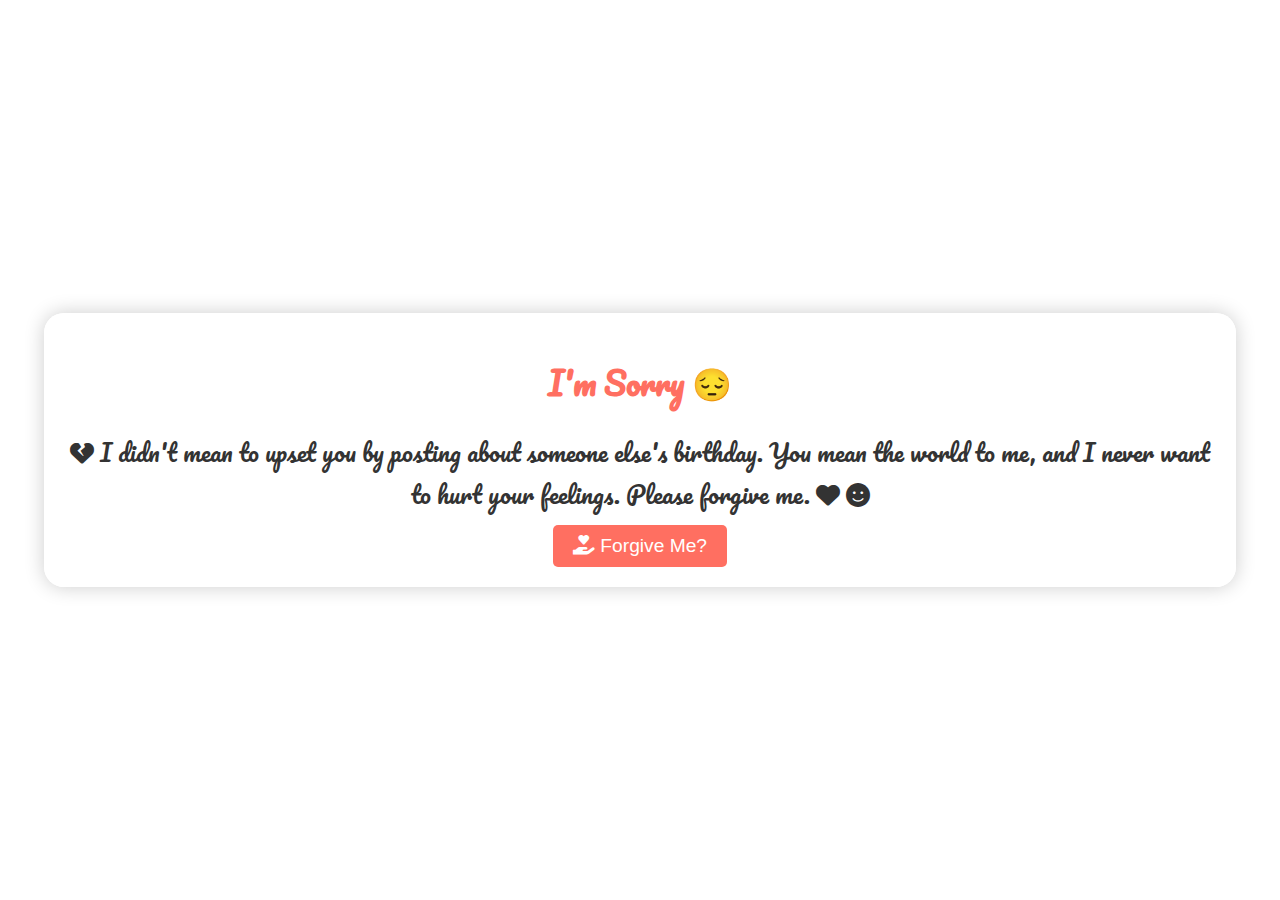
<file: 10 JS project for practice/cricket stump ball game/index.html>
<!DOCTYPE html>
<html lang="en">
<head>
    <meta charset="UTF-8">
    <meta name="viewport" content="width=device-width, initial-scale=1.0">
    <title>I'm Sorry</title>
    <link rel="stylesheet" href="https://cdnjs.cloudflare.com/ajax/libs/font-awesome/6.0.0-beta3/css/all.min.css">
    <link rel="stylesheet" href="style.css">
</head>
<body>
    <div class="container">
        <h1>I'm Sorry 😔</h1>
        <p class="apology-message">
            <i class="fas fa-heart-broken"></i> I didn't mean to upset you by posting about someone else's birthday. 
            You mean the world to me, and I never want to hurt your feelings. 
            Please forgive me. <i class="fas fa-heart"></i> <i class="fas fa-smile"></i>
        </p>
        <button id="forgiveButton"><i class="fas fa-hand-holding-heart"></i> Forgive Me?</button>
        <div id="message" class="hidden">
            <p>You are the best! 😊 <i class="fas fa-heart"></i></p>
        </div>
    </div>
    <script>
        document.getElementById('forgiveButton').addEventListener('click', function() {
            document.getElementById('message').classList.remove('hidden');
        });
    </script>
</body>
</html>
</file>
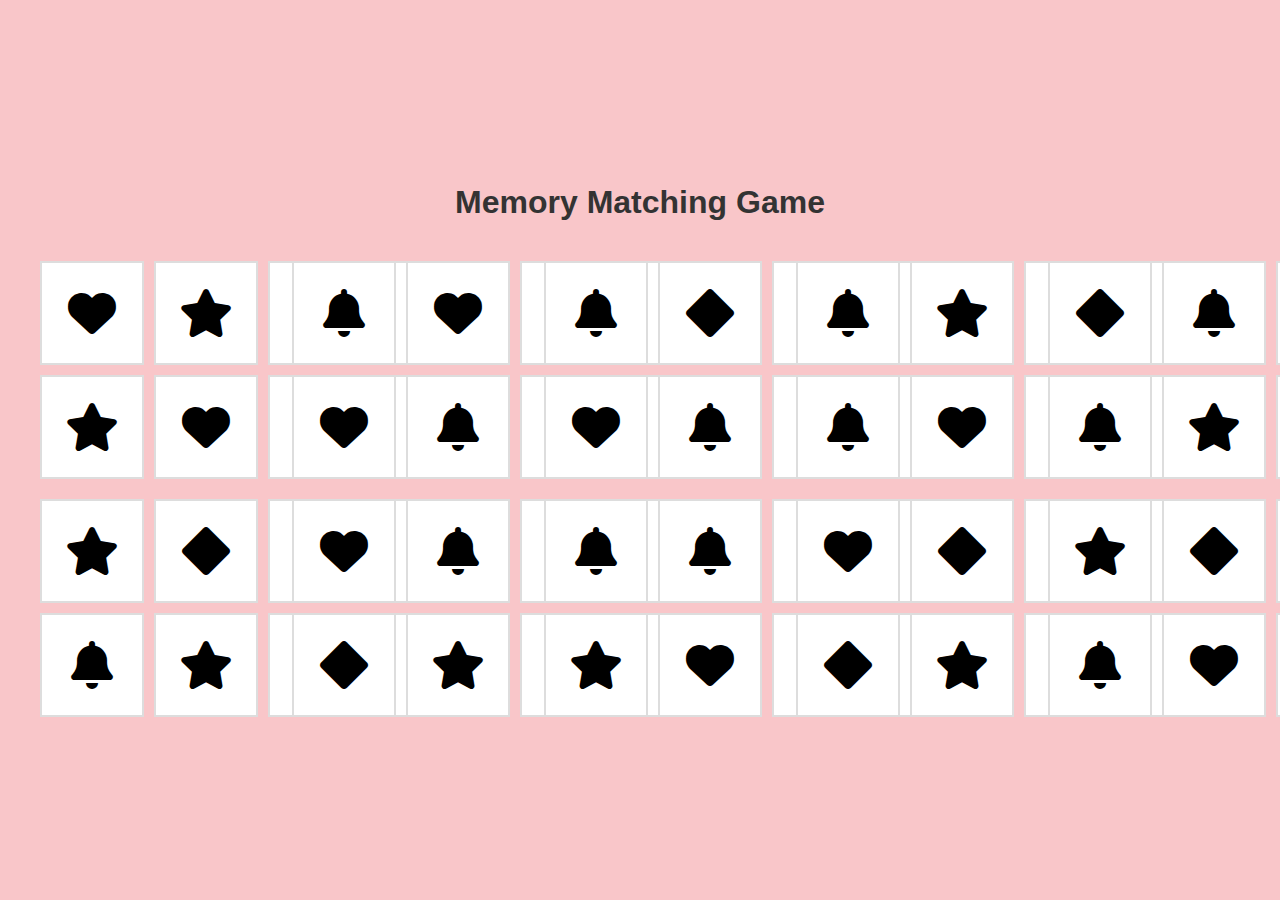
<file: 10 JS project for practice/catch the heart/Memory Matching Game/index.html>
<!DOCTYPE html>
<html lang="en">
<head>
    <meta charset="UTF-8">
    <meta name="viewport" content="width=device-width, initial-scale=1.0">
    <title>Memory Matching Game</title>
    <link rel="stylesheet" href="style.css">
    <link rel="stylesheet" href="https://cdnjs.cloudflare.com/ajax/libs/font-awesome/6.0.0-beta3/css/all.min.css">
</head>
<body>
    <div id="game">
        <h1>Memory Matching Game</h1>
        <div id="board-container"></div>
    </div>
    <script src="script.js"></script>
</body>
</html>
</file>
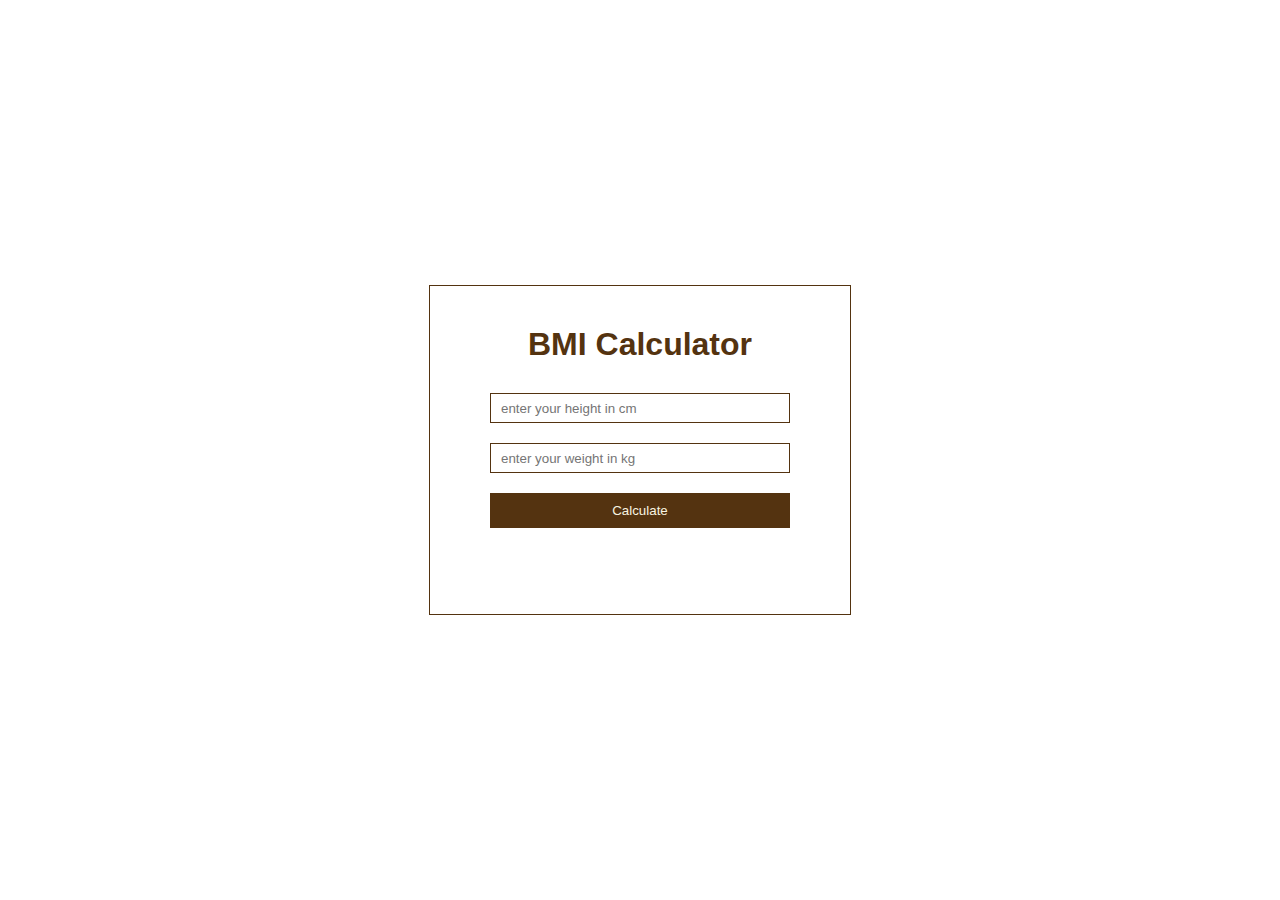
<file: 10 JS project for practice/1.) BMI Calculator/bmi.html>
<!DOCTYPE html>
<html lang="en">

<head>
    <meta charset="UTF-8">
    <meta name="viewport" content="width=device-width, initial-scale=1.0">
    <link rel="stylesheet" href="./bmi.css">
    <title>BMI Calculator</title>
</head>

<body>
    <div class="container">
        <div class="form-container">
            <h1 class="heading">BMI Calculator</h1>
            <input type="text" name="cm" id="cm" placeholder="enter your height in cm">
            <br>
            <input type="text" name="weight" id="kg" placeholder="enter your weight in kg">
            <br>
            <input type="submit" value="Calculate" id="submit">
            <div id="result">
                <!-- Your BMI is 24 😉 -->
            </div>
        </div>
        
    </div>

    <!-- script -->
    <script src="./bmi.js"></script>
</body>

</html>
</file>
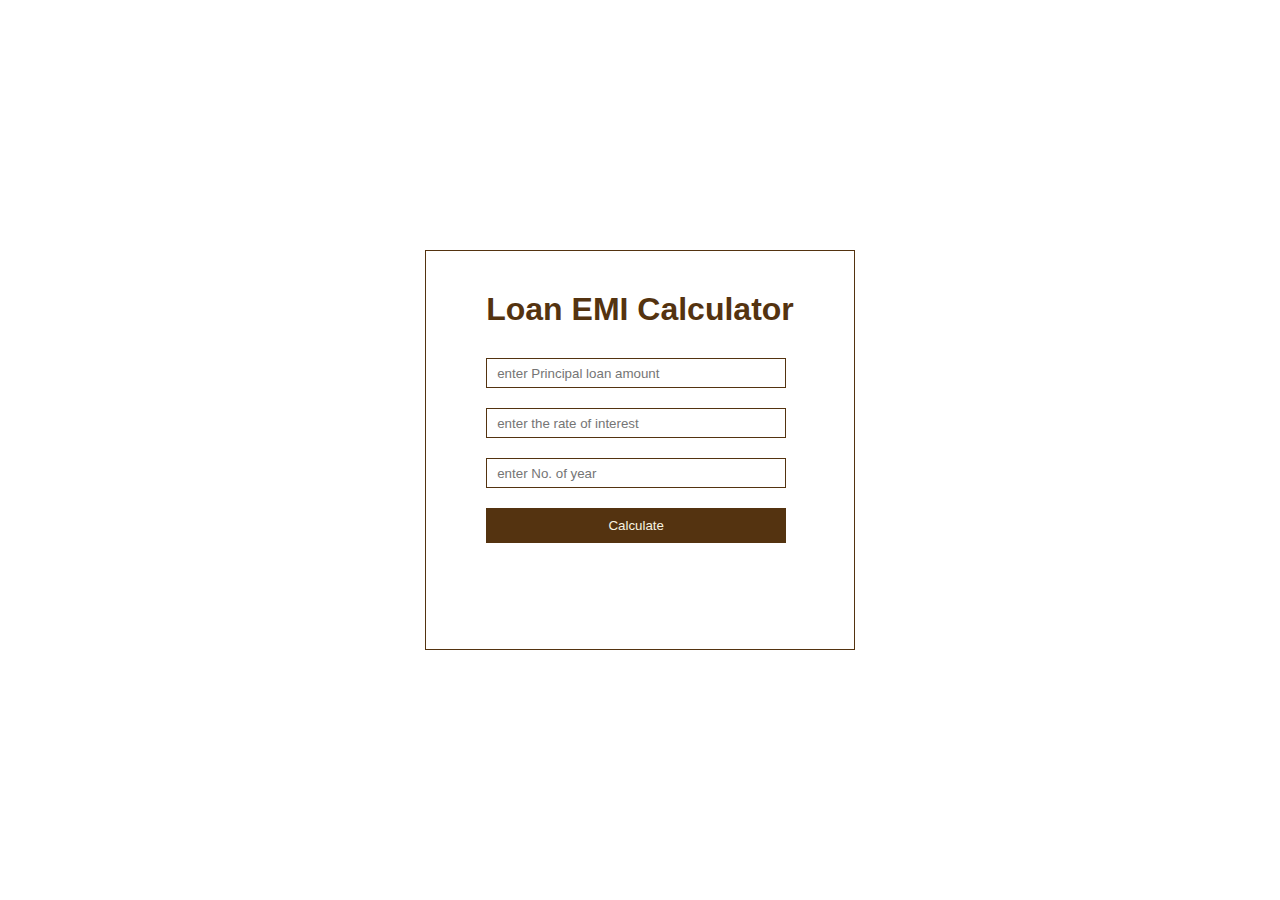
<file: 10 JS project for practice/4.) EMI Calculator/emi.html>
<!DOCTYPE html>
<html lang="en">

<head>
    <meta charset="UTF-8">
    <meta name="viewport" content="width=device-width, initial-scale=1.0">
    <link rel="stylesheet" href="./emi.css">
    <title>BMI Calculator</title>
</head>

<body>
    <div class="container">
        <div class="form-container">
            <h1 class="heading">Loan EMI Calculator</h1>
            <input type="text" name="pla" id="pla" placeholder="enter Principal loan amount">
            <br>
            <input type="text" name="rate" id="rate" placeholder="enter the rate of interest">
            <br>
            <input type="text" name="year" id="year" placeholder="enter No. of year">
            <br>
            <input type="submit" value="Calculate" id="submit" onclick="getEmi()">
            <div id="result">
                <!-- Your BMI is 24 😉 -->
            </div>
        </div>
        
    </div>

    <!-- script -->
    <script src="./emi.js"></script>
</body>

</html>
</file>
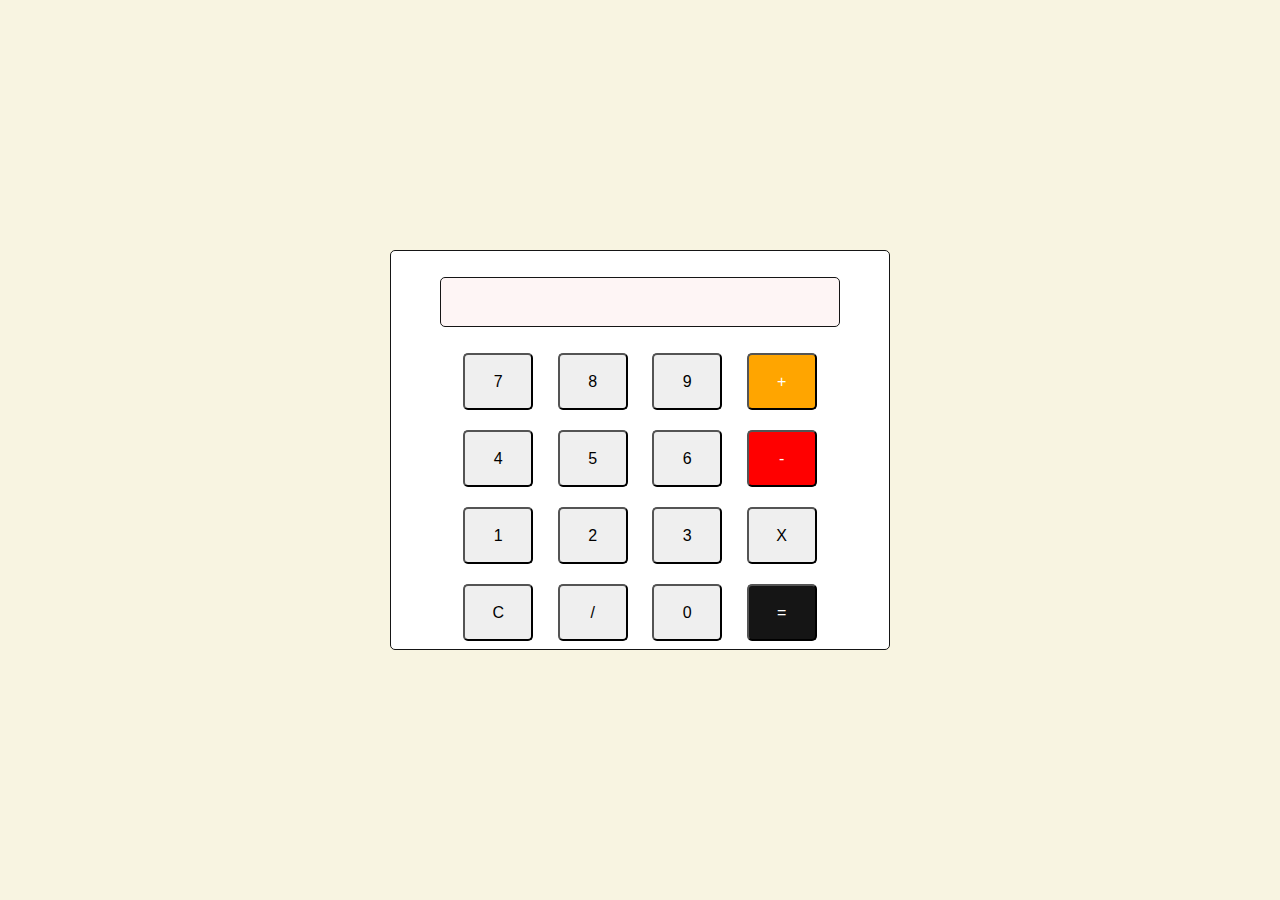
<file: 10 JS project for practice/5.) Calculator App/calculator.html>
<!DOCTYPE html>
<html lang="en">

<head>
    <meta charset="UTF-8">
    <meta name="viewport" content="width=device-width, initial-scale=1.0">
    <link rel="stylesheet" href="./calculator.css">
    <title>Calculator App </title>
</head>

<body>
    <div class="container">
        <form id="cal-form" name="calculator">
            <div class="display">
                <input type="text" name="display" readonly>
            </div>
            <div class="button-group">
                <input type="button" value="7" onclick="calculator.display.value+='7'">
                <input type="button" value="8" onclick="calculator.display.value+='8'">
                <input type="button" value="9" onclick="calculator.display.value+='9'">
                <input type="button" value="+" class="plus" onclick="calculator.display.value+='+'">
                <br>
                <input type="button" value="4" onclick="calculator.display.value+='4'">
                <input type="button" value="5" onclick="calculator.display.value+='5'">
                <input type="button" value="6" onclick="calculator.display.value+='6'">
                <input type="button" value="-" class="minus" onclick="calculator.display.value+='-'">
                <br>
                <input type="button" value="1" onclick="calculator.display.value+='1'">
                <input type="button" value="2" onclick="calculator.display.value+='2'">
                <input type="button" value="3" onclick="calculator.display.value+='3'">
                <input type="button" value="X" onclick="calculator.display.value+='*'">
                <br>
                <input type="button" value="C" onclick="calculator.display.value=''">
                <input type="button" value="/" onclick="calculator.display.value+='/'">
                <input type="button" value="0" onclick="calculator.display.value+='0'">
                <input type="button" value="=" class="equal"
                    onclick="calculator.display.value= eval(calculator.display.value)">

            </div>
        </form>
    </div>
</body>

</html>
</file>
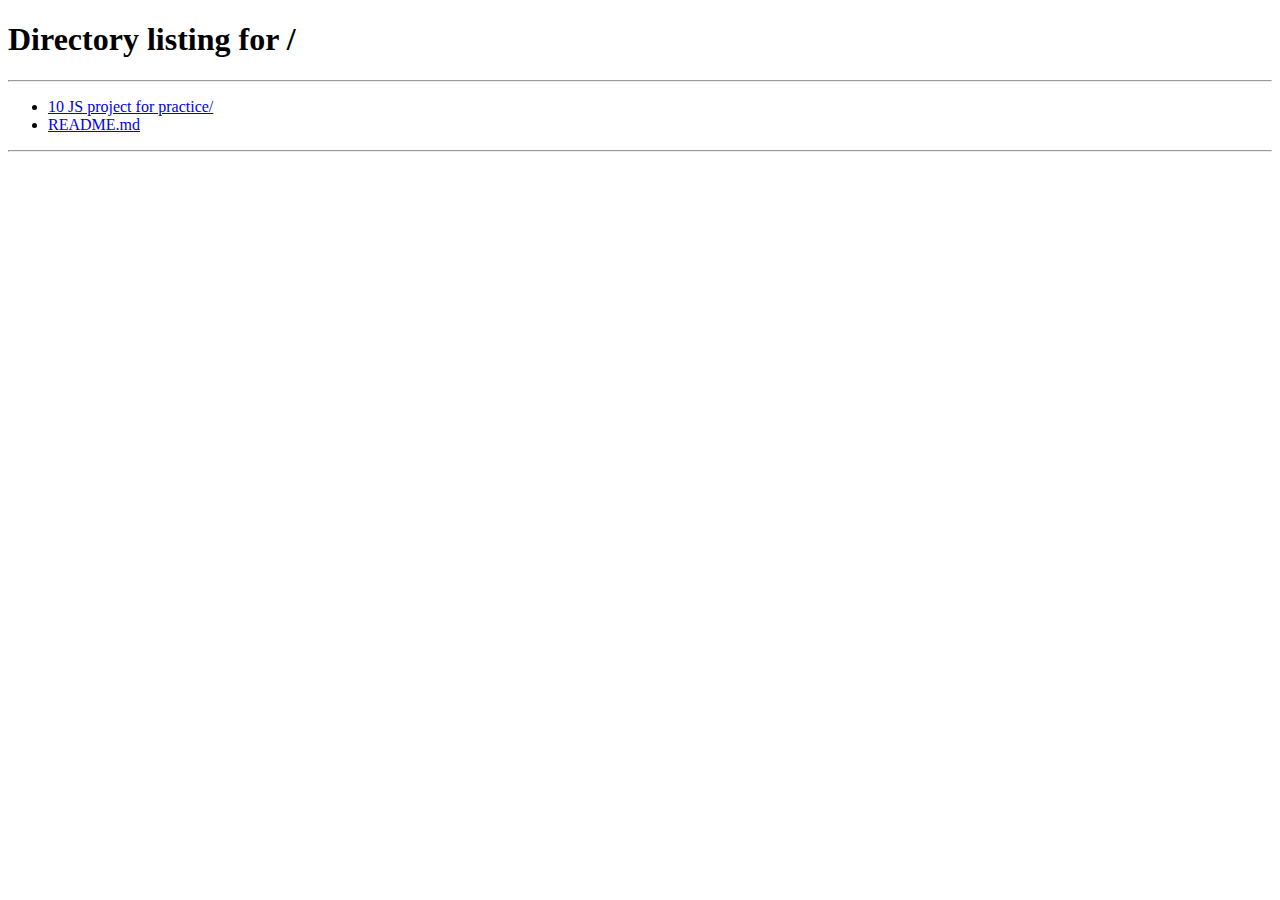
<file: 10 JS project for practice/cricket stump ball game/Transcription Practice Files.html>
<!DOCTYPE html>
<!-- saved from url=(0047)https://scribie.com/transcription-test#practice -->
<html lang="en" class="js hashchange history draganddrop websockets cssanimations video audio localstorage wf-opensans-n4-active wf-opensans-n6-active wf-active"><!--<![endif]--><head><meta http-equiv="Content-Type" content="text/html; charset=UTF-8"><meta http-equiv="origin-trial" content="[base64]">

<meta http-equiv="X-UA-Compatible" content="IE=edge,chrome=1">
<meta name="description" content="The quickest, easiest way to get audio/video files transcribed, pay by audio time, as low as $0.10/minute of audio, 4-step process to guarantee maximum accuracy, fixed price. Upload and order now!">
<meta name="author" content="CGBiz Corporation">
<meta name="viewport" content="width=device-width, initial-scale=1.0">

<!--[if lt IE 9]>
<link rel="stylesheet" href="/combiner?ie.css" type="text/css" media="all">
<script src="https://oss.maxcdn.com/libs/html5shiv/3.7.0/html5shiv.js"></script>
<script src="https://oss.maxcdn.com/libs/respond.js/1.4.2/respond.min.js"></script>
<![endif]-->

<link rel="icon" href="https://scribie.com/favicon.ico" ,="" sizes="32x32">
<link rel="icon" href="https://scribie.com/favicon.ico" ,="" sizes="192x192">
<link rel="apple-touch-icon-precomposed" href="https://scribie.com/favicon.ico">
<meta name="msapplication-TileImage" content="/favicon.ico">

<title>Transcription Practice Files</title>
<link rel="stylesheet" href="./Transcription Practice Files_files/A.animate.css+font-awesome.css+app-style.css+style.css,Mcc.QM6C4VRIuq.css.pagespeed.cf.S7_QSz7P.css" type="text/css"><script async="" charset="utf-8" src="./Transcription Practice Files_files/saved_resource" type="text/javascript"></script><script type="text/javascript" async="" src="./Transcription Practice Files_files/recaptcha__en_gb.js.download" crossorigin="anonymous" integrity="sha384-xQc/qG++jmij6/bEjWXmrE54K0kn1Dnl/b6u5/ewZCgTjWqE1s0ZmSDYi4pSvcxf"></script><script src="./Transcription Practice Files_files/webfont.js.download" type="text/javascript" async=""></script><script type="text/javascript" src="./Transcription Practice Files_files/jquery.min.js.download"></script>
<script type="text/javascript">!window.jQuery&&document.write(unescape('%3Cscript src="/js/c/jquery-1.7.2.min.js"%3E%3C/script%3E'))</script>
<script type="text/javascript" src="./Transcription Practice Files_files/modernizr.js.pagespeed.jm.4Lh95BvoDF.js.download"></script><script type="text/javascript" src="./Transcription Practice Files_files/open-sans.js.download"></script><script src="./Transcription Practice Files_files/bootstrap,_transition.js+bootstrap,_collapse.js+app-common.js+bootstrap,_modal.js+bootstra.download"></script><script>eval(mod_pagespeed_8ScaFm_XEv);</script><script>eval(mod_pagespeed_JfyRxMAew7);</script><script>eval(mod_pagespeed_H5H8KwHHCF);</script><script>eval(mod_pagespeed_55wQLkT5Qs);</script><script>eval(mod_pagespeed_A0cZXT8ad7);</script><script>eval(mod_pagespeed_wkhA3A4MjI);</script><script type="text/javascript" src="./Transcription Practice Files_files/jquery.jplayer.js.pagespeed.jm.qBnFzlKxhL.js.download"></script><script src="./Transcription Practice Files_files/jquery.cookie.js+diff_match_patch.js.pagespeed.jc.ETEYkzPlMx.js.download"></script><script>eval(mod_pagespeed_uSq_SD1Gz5);</script><script>eval(mod_pagespeed_N3HyriCzgl);</script><script src="./Transcription Practice Files_files/swfstore.js+audio-preview.js+tr-common.js+practice-files.js.pagespeed.jc.Z6VvXS20wm.js.download"></script><script>eval(mod_pagespeed_Y_KUbnwLwj);</script><script>eval(mod_pagespeed_PiU1zfcWnj);</script><script>eval(mod_pagespeed_r5hLCbaqV6);</script><script>eval(mod_pagespeed_sDnLHHmLIv);</script><script type="text/javascript" src="./Transcription Practice Files_files/progressbar.js.pagespeed.jm.SG34P-3AGa.js.download"></script><script type="text/javascript" src="./Transcription Practice Files_files/transcriptiontest.js.pagespeed.jm.PQfOnaxZhv.js.download"></script>
<style type="text/css">#apply table{text-align:center;margin:0 0;line-height:1.5}#apply td,#apply tr{padding:.3em;border:none}#faq h4{text-transform:none}#faq .answer{display:none;padding-bottom:10px;line-height:1.5}#a_details tr,#a_details td{border:1px solid #ccc;padding:1em;text-align:left}#apply .errmsg{color:red}.process{margin:1em 0}.process table{border-collapse:collapse;border-spacing:0;margin:0}.process tr{border:none}.process td{border:none;padding:1em}.process td.box{width:132px;height:60px}.process td.green{width:120px;background-color:#a8e540;border:1px solid #8abc34;color:#000!important}.process .desc{height:32px;color:#000}#content p.big{margin:0;padding:0;text-shadow:1px 1px 0 rgba(255,255,255,.25);font-size:14px}.process .box{background:#f2f2f2;border:1px solid #ccc;-moz-box-shadow:0 0 5px #ccc;-webkit-box-shadow:0 0 5px #ccc;box-shadow:0 0 5px #ccc;-moz-border-raidus:0;-webkit-border-raidus:0;border-radius:0}.steps li{margin-right:20px}@media screen and (min-width:992px){.steps,.cta{text-align:center}.steps ul{display:inline}}</style>

<script type="text/javascript" src="./Transcription Practice Files_files/api.js.download" async="" defer=""></script>
<script type="text/javascript">window.user_recaptcha_success=function(){var date=new Date();date.setTime(date.getTime()-(30*1000))
$.cookie('recha',1,{path:'/',expires:date});get_available_files()}</script>

<script type="text/javascript">var hash=location.hash;if(!hash||hash==""){window.location='/';}var tabfuncmap={'#practice':get_practice_files,'#files':get_test_info};var submit_status_map=['Null','Assigned','Submitted','Timeout','Cancelled','Submitted'];var review_status_map=['Pending Screening','Pending Review','Reviewed','Rejected'];var user="cmnitinedugupta@gmail.com";var application_id="";var application_status="";var paypal_openid_auth_code="";var jplayer_ready=false;var reassignment=false;var reassign_reasons_map=[{"code":"INCOMPLETE","short":"Incomplete","long":"because the transcript is incomplete and does not cover the full duration of the audio file"},{"code":"INCORRECT","short":"Incorrect","long":"because the transcript does not match the audio file"},{"code":"SPEAKER_TRACKING","short":"Speaker Tracking","long":"because the transcript contains incorrect speaker tracking and is a guideline violation"},{"code":"PARAGRAPH_FORMAT","short":"Paragraph Format","long":"because the transcript was not broken into paragraphs at each speaker turn"},{"code":"GUIDELINE_VIOLATION","short":"Guideline Violations","long":"because the transcript violates our Transcription Guidelines"},{"code":"ERRORS","short":"Errors","long":"because the number of errors and mishears in the transcript are higher than the minimum quality standard"},{"code":"BLANK_AUDIO","short":"Blank Audio","long":"because blank audio\/background conversation files should be reported as bad audio or bad transcript"},{"code":"HIGH_DIFFICULTY","short":"High Difficulty","long":"because the number of errors and mishears in the transcript are higher than the minimum quality standard"},{"code":"OTHER","short":"Other","long":"because the transcript has to be re-done (please contact support for specifics)"},{"code":"ON_REQUEST","short":"On Request","long":"as requested"}];var assignment_timer=null;var check_paypal_account=function(auth_code){if(!auth_code){window.location.reload();return;}show_message("Checking PayPal Account Verified status. Please wait. <img src='/assets/img/ajax.gif'>");modal=$("#paypal-verified");$(".modal-title",$(modal)).text("Processing");$(".msg",$(modal)).removeClass('red').text("Checking PayPal Account Verified status. Please wait.").next().removeClass('hide');$(".unverified",$(modal)).addClass('hide');$(".close-btn",$(modal)).addClass('hide').parent().addClass('hide');$(".animated-error",$(modal)).addClass('hide');$(modal).modal();$.ajax({type:"GET",url:"/paypal/check-verified-status",data:{ac:auth_code},dataType:"json",success:function(res){if(res.e===0){$(modal).removeClass('fade').modal('hide');$('#paypal-post-verification').attr('data-paypal_id',res.s.em).modal('show');}else{$(".modal-title",$(modal)).text("Error");$(".animated-error",$(modal)).removeClass('hide')
$(".msg",$(modal)).addClass('red').text(res.s).next().addClass('hide');$(".close-btn",$(modal)).removeClass('hide').parent().removeClass('hide');if(res.e===-2){$(".unverified",$(modal)).removeClass('hide');}}}}).fail(function(){$(".animated-error",$(modal)).removeClass('hide')
$(".msg",$(modal)).addClass('red').text('An error occurred. Please try again after some time.').next().addClass('hide');$(".close-btn",$(modal)).removeClass('hide').parent().removeClass('hide');});}
$(document).ready(function(){$.ajaxSetup({cache:false});$.preloadImages('/assets/img/stop.png');$.preloadImages('/assets/img/ajax-large.gif');if(hash.match(/#intro\?wawu$/)){window.location="/freelance-transcription#intro";return;}if(typeof $zopim!=='undefined'){$zopim(function(){$zopim.livechat.removeTags("customer","prospect");$zopim.livechat.addTags("transcriber","applicant");});}$("#tabs").on('show.bs.tab',function(e){var tab=$(e.target).attr('href');if(!tab){return;}if(tabfuncmap[tab]){tabfuncmap[tab]();}hash=location.hash=tab
document.title=$(tab).attr('name');});$(window).hashchange(function(){if(location.hash!=hash){hash=location.hash;$("a[href='"+hash+"']").tab('show');$(hash).scrollTo(100);$.cookie("homepage-redirect",0,{expires:10});}});if((hash.length==0)||(hash=="#intro")){document.title=$("#intro").attr("name");if(!Modernizr.history){location.replace(location.pathname+location.search+"#intro");}else{window.history.replaceState({},"",location.pathname+location.search+"#intro");}}else{if($("a",".nav-tabs > li.active").attr('href')!=hash){$("a[href='"+hash+"']").tab('show');}}if($.browser.msie&&$.browser.version<=8){if(user.length==0){$("#apply_block","#apply").html("<p class='red'> <b>Error:</b> Your borwser is not supported. Please try with the latest version of <a href='http://www.mozilla.com/firefox' target='_blank' title='Mozilla Firefox'>Firefox</a> or <a href='http://www.google.com/chrome/' target='_blank' title='Google Chrome'>Chrome</a>.</p>");}}$('#paypal-post-verification').on('show.bs.modal',function(e){var modal=$(this);$("form",$(modal)).removeClass('hide');$(".loader",$(modal)).addClass('hide');$(".animated-error",$(modal)).addClass('hide');$("a[href='#confirm']",$(modal)).removeClass('hide').next().text("Cancel");$(".modal-footer",$(modal)).removeClass('hide');$(".modal-msg",$(modal)).removeClass('center red').text("Please enter the following details to complete your PayPal Account setup.");}).on('click',"a[href='#confirm']",function(e){e.preventDefault();modal=$(this).closest('.modal');$('.help-block',modal).empty();$(".form-group",modal).removeClass('has-error');var referred_by=$.trim($("#referred_by",$(modal)).val());if(referred_by.length>0){if(!validate_email(referred_by)){$('.referred_by-error',modal).text('Please enter a valid email address').closest('.form-group').addClass('has-error');return false;}}$(".modal-msg",$(modal)).removeClass('red').addClass('center').text("Processing. Please wait...");$(".modal-footer",$(modal)).addClass('hide');$(".loader",$(modal)).removeClass('hide');$("form",$(modal)).addClass('hide');$.ajax({type:"POST",url:"/manage_ajax",data:{a:"fta",ts:$("select[name='ts']",$(modal)).val(),exp:$("select[name='exp']",$(modal)).val(),ppid:$(modal).attr('data-paypal_id'),rb:referred_by},dataType:"json",success:function(res){if(res.e===0){$(".modal-msg",$(modal)).addClass('hide');$(".success-msg",$(modal)).removeClass('hide');$(".circle-loader",$(modal)).addClass('load-complete');$(".checkmark",$(modal)).removeClass('hide');$("a[href='#confirm']",$(modal)).addClass('hide').next().addClass('btn-success').text("Proceed to Test");$(modal).addClass('fade').on('hide.bs.modal',function(e){window.location.reload();});}else{$(".loader",$(modal)).addClass('hide');$(".animated-error",$(modal)).removeClass('hide');$("a[href='#confirm']",$(modal)).addClass('hide').next().text("Close");$(".modal-msg",$(modal)).addClass('red').text(res.s);}}}).fail(function(){$(".loader",$(modal)).addClass('hide');$(".animated-error",$(modal)).removeClass('hide');$("a[href='#confirm']",$(modal)).addClass('hide').next().text("Close");$(".modal-msg",$(modal)).addClass('center red').text('An error occurred. Please try again after some time.');}).always(function(){$(".modal-footer",$(modal)).removeClass('hide');});});$(".question","#faq").click(function(e){e.preventDefault();$(this).next().slideDown(100);});$("a[href='#showAll']","#faq").click(function(e){e.preventDefault();$(".answer","#faq").slideDown(100);});$("#paypal-login").click(function(e){e.preventDefault();window.open($(this).attr('href'),"_blank","height=540,width=480");});if(user.length>0){try{$("form[name='retest']","#files").submit(function(){var btn=$("input[type='submit']",$(this)).attr("disabled","1");$.post("manage_ajax",$(this).attr("action"),function(resp){if(resp.e===0){get_test_info();get_available_files();$("form[name='retest']","#files").hide();$(btn).removeAttr('disabled');}else{show_error(resp.s);}},"json");return false;});}catch(e){show_error("An error occured while loading this page. Please contact support.");$.post("profile_ajax","a=jexp&n="+escape(e.name)+"&m="+e.message,function(resp){},"json");return false;}}else{$.preloadImages('/assets/img/apply-btn-hover.png');$("a[href='#apply']","#intro").hover(function(){$('img',$(this)).attr("src","/assets/img/apply-btn-hover.png");},function(){$('img',$(this)).attr("src","/assets/img/apply-btn.png");});if(application_id&&(application_id.length>0)){$("#apply_block","#apply").hide();$("#apply_success","#apply").show();}$("form[name='apply']","#apply").submit(function(){$(".form-group",$(this)).removeClass('has-error');$(".help-block",$(this)).empty();var fn=$.trim($("input[name='fn']",$(this)).val());if(fn.length==0){show_error("Invalid first name. Please try again.");$("input[name='fn']",$(this)).focus().next().text('This field is required').closest('.form-group').addClass('has-error');return false;}var urlparams="fn="+fn;var ln=$.trim($("input[name='ln']",$(this)).val());if(ln.length==0){show_error("Invalid last name. Please try again.");$("input[name='ln']",$(this)).focus().next().text('This field is required').closest('.form-group').addClass('has-error');return false;}urlparams+="&ln="+ln;var email=$.trim($("input[name='em']",$(this)).val());if(email.length==0){show_error("Invalid account email address. Please try again.");$("input[name='em']",$(this)).focus().next().text('This field is required').closest('.form-group').addClass('has-error');return false;}if(!validate_email(email)){show_error("Invalid account email address. Please try again.");$("input[name='em']",$(this)).focus().next().text('Email address is not valid').closest('.form-group').addClass('has-error');return false;}urlparams+="&em="+encodeURIComponent(email);var paypal_id=$.trim($("input[name='ppid']",$(this)).val());if(paypal_id.length==0){show_error("Invalid PayPal email address. Please try again.");$("input[name='ppid']",$(this)).focus().next().text('This field is required').closest('.form-group').addClass('has-error');return false;}if(!validate_email(paypal_id)){show_error("Invalid PayPal email address. Please try again.");$("input[name='ppid']",$(this)).focus().next().text('Email address is not valid').closest('.form-group').addClass('has-error');return false;}urlparams+="&ppid="+encodeURIComponent(paypal_id);var referred_by=$.trim($("input[name='rb']",$(this)).val());if(referred_by.length>0){if(!validate_email(referred_by)){show_error("Invalid Referred by email address. Please try again.");$("input[name='rb']",$(this)).focus().next().text('Email address is not valid').closest('.form-group').addClass('has-error');return false;}else{urlparams+="&rb="+encodeURIComponent(referred_by);}}var ts=$("select[name='ts']",$(this)).val();urlparams+="&ts="+ts;var exp=$("select[name='exp']",$(this)).val();urlparams+="&exp="+exp;var ri=$.trim($("textarea[name='ri']",$(this)).val());if(ri.length>0){urlparams+="&ri="+escape(ri);}if(!$("input[name='toc']",$(this)).is(":checked")){show_error("Your consent to the Terms & Conditions is required.");$("input[name='toc']",$(this)).focus().closest('.checkbox').addClass('has-error');return false;}$("#paypal-verified-link").attr('class','');var btn=$("input[type='submit']",$(this)).attr("disabled","1");var form=$(this);show_message("Processing. Please wait. <img src='/assets/img/ajax.gif'>");var modal=$("#loading").modal();$.post("profile_ajax",$(this).attr("action")+urlparams,function(resp){if(resp.c>=0){if(typeof ga=="function"){ga("send","event",'Stats','Applications','Submissions');}$("#adwords-tracking").attr("src","/adwords-tracking?t=transcriber").show();$.cookie("aid",resp.aid,{expires:999});setTimeout(function(){window.location="/freelance-transcription?aid="+resp.aid+"#apply";},500);}else{show_error(resp.s);if(resp.fn){$("input[name='"+resp.fn+"']",$(form)).focus().addClass('highlight').after("<span class='errmsg'> "+resp.s+" </span>");if(resp.c==-2&&resp.fn=='ppid'){var url='https://www.paypal.com/verified/pal='+paypal_id;$("a","#paypal-verified-link").attr('href',url).text(url).parent().show().addClass('animated flash');}}if(!resp.ds){$(btn).removeAttr("disabled");}$(modal).modal('hide');}},"json");return false;});$("form[name='request_delete']","#apply_success").submit(function(){var btn=$("input[type='submit']",$(this)).attr("disabled","1");show_message("Processing request. Please wait. <img src='/assets/img/ajax.gif'>");$.post("profile_ajax",$(this).attr("action"),function(resp){if(resp.c==1){window.location.reload();}else if(resp.c>=0){show_message(resp.msg);$(btn).parent().after("<p>"+resp.msg+"</p>");}else{show_error(resp.s);$(btn).removeAttr("disabled");}},"json");return false;});$(".reapply","#apply").click(function(){$("#apply_block","#apply").show();$("#apply_success","#apply").hide();$("#apply").attr("name","Submit Application");document.title="Submit Application";return false;});$("form[name='request_reinvite']","#apply_success").submit(function(){var btn=$("input[type='submit']",$(this)).attr("disabled","1");show_message("Processing request. Please wait. <img src='/assets/img/ajax.gif'>");$.post("profile_ajax",$(this).attr("action"),function(resp){if(resp.c>=0){show_message(resp.s);$(btn).after(resp.msg);}else{show_error(resp.s);$(btn).removeAttr("disabled");}},"json");return false;});$("form[name='resend_confirmation']","#apply_success").submit(function(){var btn=$("input[type='submit']",$(this)).attr("disabled","1");show_message("Processing request. Please wait. <img src='/assets/img/ajax.gif'>");$.post("profile_ajax",$(this).attr("action"),function(resp){if(resp.c>=0){show_message(resp.s);$(btn).after(" "+resp.s);}else{show_error(resp.s);$(btn).removeAttr("disabled");}},"json");return false;});$("form[name='application_status']","#apply").submit(function(){var application_id=$.trim($("input[name='application_id']",$(this)).val()).toUpperCase();if(application_id.length==0){show_error("Invalid application number. Please try again.");$("input[name='application_id']",$(this)).focus().closest('.form-group').addClass('has-error');return false;}window.location='/freelance-transcription?aid='+application_id+"#apply";return false;});$("#paypal-verified").on('click','.close-btn',function(e){e.preventDefault();window.location.reload();});$("#application-confirmed").on('hide.bs.modal',function(e){window.location='/freelance-transcription?aid='+application_id+"#apply";}).modal();}});</script><link rel="stylesheet" href="./Transcription Practice Files_files/css" media="all">
<script type="text/javascript" async="" src="./Transcription Practice Files_files/f.txt"></script></head>
<body>

<div id="container">

    
	
	<div id="msgbar" class="" style="margin-left: -137.5px; top: 0px;"><div class="text-center"><span class="glyphicon glyphicon-ok-sign green"></span> The following practice files are available.</div></div>

	<header>
        <div class="hidden-xs">
            <div class="container">
                <div class="row">
                    <div class="col-sm-3">
                        <div class="logo">
                            <a class="png_bg" href="https://scribie.com/">Scribie.com</a>
                            <div class="tagline">Audio Transcription, Perfected</div>
                        </div>
                    </div>

                    <div class="col-sm-9">
                        <nav>
                            <div class="row">
                                <div class="col-sm-12">
                                    <div id="topnav" class="pull-right"> 
                                        <span id="loggedin"> Logged in as cmnitinedugupta@gmail.com (<a href="https://scribie.com/account/logout">Logout</a>) </span>                                    </div>
                                </div>
                            </div>

                            <div class="row">
                                <div class="col-sm-12">
                                    <div id="menu" class="pull-right">
                                        <ul class="items list-unstyled list-inline">
                                            <li><a href="https://scribie.com/transcription-test#intro" class="active"><span class="glyphicon glyphicon-file" aria-hidden="true"></span> Test</a></li><li><a href="https://scribie.com/settings"><span class="glyphicon glyphicon-cog" aria-hidden="true"></span> Settings</a></li><li><a href="https://scribie.com/contact-us"><span class="glyphicon glyphicon-envelope" aria-hidden="true"></span> Contact</a></li>                                        </ul>
                                    </div>
                                </div>
                            </div>
                        </nav>
                    </div>
                </div>
            </div>
        </div>

        <div class="hidden-sm hidden-md hidden-lg">
            <nav class="navbar navbar-default navbar-static-top">
                <div class="navbar-header">
                    <button class="navbar-toggle collapsed" type="button" data-toggle="collapse" data-target="#navbar-main" aria-expanded="false" aria-controls="navbar">
                        <span class="sr-only">Toggle Menu</span>
                        <span class="icon-bar"></span>
                        <span class="icon-bar"></span>
                        <span class="icon-bar"></span>
                    </button>

                    <div class="navbar-brand logo">
                        <a class="png_bg" href="https://scribie.com/">Scribie.com</a>
                        <div class="tagline">Audio Transcription, Perfected</div>
                    </div>
                </div>

                <div id="navbar-main" class="collapse navbar-collapse">
                    <div class="navbar-text navbar-right">
                        <span id="loggedin"> Logged in as cmnitinedugupta@gmail.com (<a href="https://scribie.com/account/logout">Logout</a>) </span>                    </div>

                    <ul class="nav navbar-nav">
                        <li><a href="https://scribie.com/transcription-test#intro" class="active"><span class="glyphicon glyphicon-file" aria-hidden="true"></span> Test</a></li><li><a href="https://scribie.com/settings"><span class="glyphicon glyphicon-cog" aria-hidden="true"></span> Settings</a></li><li><a href="https://scribie.com/contact-us"><span class="glyphicon glyphicon-envelope" aria-hidden="true"></span> Contact</a></li>                    </ul>
                </div>
            </nav>
        </div>
    </header>

	
<div id="content">
    <div class="container">
        <div class="row">
            <div class="col-xs-12">
                <div id="main">
                    <h1 class="heading center"> Scribie Audio/Video Transcription Service </h1>

                    <div id="tabs">
                        <ul class="nav nav-tabs nav-justified" role="tablist">
                            <li role="presentation" class=""><a href="https://scribie.com/transcription-test#intro" aria-controls="intro" role="tab" data-toggle="tab" aria-expanded="false">Introduction</a></li>
                            <li role="presentation" class=""><a href="https://scribie.com/transcription-test#guidelines" aria-controls="guidelines" role="tab" data-toggle="tab" aria-expanded="false">Guidelines</a></li>
                            <li role="presentation" class=""><a href="https://scribie.com/transcription-test#sample" aria-controls="sample" role="tab" data-toggle="tab" aria-expanded="false">Sample</a></li>
                            <li role="presentation" class=""><a href="https://scribie.com/transcription-test#terms" aria-controls="terms" role="tab" data-toggle="tab" aria-expanded="false">Terms</a></li>
                            <li role="presentation" class=""><a href="https://scribie.com/transcription-test#faq" aria-controls="faq" role="tab" data-toggle="tab" aria-expanded="false">FAQ</a></li>
                            <li role="presentation" class="active"><a href="https://scribie.com/transcription-test#practice" aria-controls="practice" role="tab" data-toggle="tab" aria-expanded="true">Practice</a></li>
                                                        <li role="presentation" class=""><a href="https://scribie.com/transcription-test#files" aria-controls="files" role="tab" data-toggle="tab" aria-expanded="false">Test</a></li>
                                                    </ul>

                        <div class="tab-content">
                            <div id="intro" role="tabpanel" class="tab-pane fade" name="Freelance Transcription Program"> 
                                
                                <div id="overview">
                                    <h3 class="heading">Overview</h3>    

                                    <ul class="list-unstyled">
                                        <li><span class="glyphicon glyphicon-triangle-right"></span> Home-based job, work at your convenience </li>
                                        <li><span class="glyphicon glyphicon-triangle-right"></span> $5 to $25/audio hour pay rate, USD </li>
                                        <li><span class="glyphicon glyphicon-triangle-right"></span> Short files, 10 minutes or less </li>
                                        <li><span class="glyphicon glyphicon-triangle-right"></span> 2 hours TAT for each file </li>
                                        <li><span class="glyphicon glyphicon-triangle-right"></span> Free automated transcript, to save around 60% of typing effort </li>
                                        <li><span class="glyphicon glyphicon-triangle-right"></span> Get rewarded for good performance; become a Reviewer -&gt; Proofreader -&gt; QC </li>
                                        <li><span class="glyphicon glyphicon-triangle-right"></span> Monthly Bonus of $5 for every 3 hours completed </li>
                                        <li><span class="glyphicon glyphicon-triangle-right"></span> No obligations, no monthly commitments or withdrawal limits </li>
                                        <li><span class="glyphicon glyphicon-triangle-right"></span> We don't assign files, you get to preview and choose the files to work on </li>
                                    </ul>
                                </div>

                                <div class="para">
                                    <h3 class="heading">Introduction</h3>    

                                    <p> Scribie.com offers a great opportunity to augment your income by transcribing audio files for us. The work involves listening to the audio files and typing it as accurately as possible. You just need to go through a test process and get certified as a transcriber. Once certified you will be paid for the files you transcribe on an audio hour basis. For each submission, your Scribie.com account will be credited with the appropriate dollar amount. Your earnings will accumulate and you can transfer it to your PayPal account anytime. From PayPal, the funds can be transferred to your bank account. There are no monthly commitments or minimum withdrawal limits. Payments are made once a day. </p>

                                    <p> If you are an experienced transcriber and have spare time, then Scribie.com can help you to fill that up. If you are starting your career as a transcriptionist then you can gain valuable experience and hone your skills on Scribie.com. </p>

                                                                    </div>

                                <div class="para" id="requirements">
                                    <h3 class="heading"> Requirements </h3>    

                                    <ul class="">
                                        <li> Good comprehension of English </li>
                                        <li> Ability to interpret conversations </li>
                                        <li> Ability to apply context and identify mistakes </li>
                                        <li> A <a href="https://www.paypal.com/us/selfhelp/article/how-do-i-verify-my-paypal-account-faq444" target="_blank">Verified PayPal account</a> (linked to a bank account or credit card) </li>
                                        <li> Laptop/desktop computer and internet connection </li>
                                        <li> Headphone/headset </li>
                                        <li> Latest version of <a href="http://www.mozilla.com/firefox" target="_blank" title="Mozilla Firefox">Firefox</a>, <a href="http://www.google.com/chrome/" target="_blank" title="Google Chrome">Chrome</a> or <a href="http://www.apple.com/safari/" target="_blank" title="Apple Safari">Safari</a> web browser </li>
                                    </ul>

                                    <p> Additionally, the core skill we look for is ability to correct manual/automated transcripts. Scribie will not be a good fit if you are looking for typing-only jobs. </p>
                                    <p> Please note that we cannot process PayPal accounts from residents of California, US as <a href="https://scribie.com/blog/2019/12/ca-ab5/">we are not AB5 compliant as of now</a>. </p>
                                </div>

                                <div class="para" id="verified-paypal-account">
                                    <h3 class="heading">Verified PayPal Account</h3>

                                    <p> We send payments via <a target="_blank" href="https://www.paypal.com/">PayPal</a> and we require a Verified PayPal account in order to be eligible for this program. It is a necessary requirement and cannot be relaxed. In order to verify your PayPal account, it has to be linked to a bank account and/or credit card depending upon your country. Please check the <a href="https://www.paypal.com/us/selfhelp/article/how-do-i-verify-my-paypal-account-faq444" target="_blank">PayPal FAQ</a> for the exact process. If you do not have a PayPal account already then please <a href="https://www.paypal.com/cgi-bin/webscr?cmd=_registration-run" target="_blank">sign up</a> for one and get it verified before taking the test. It is free to sign up for PayPal. </p>

                                    <p> This requirement is specifically to ensure that you are able to receive the money when we transfer your earnings to your PayPal account. A Verified PayPal account indicates that you are able to successfully transfer your earnings to a bank account eventually. It also helps us save on support costs for payments related issues. </p>

                                    <p> You can specify any PayPal account as long as it's Verified and not in use already. It can also be changed later on. The PayPal account is not used for any purpose other than funds transfer. We do not support any other payment methods currently. </p>

                                </div>

                                <div class="para">
                                    <h3 class="heading">Transcription Process</h3>    

                                    <p>Our transcription process consists of following steps. </p>

                                    <div class="process center table-responsive">
                                        <table>
                                            <tbody><tr>
                                                <td class="box"> <p class="big"> File Splitting </p> </td>
                                                <td> <h4><span class="glyphicon glyphicon-arrow-right" aria-hidden="true"></span></h4> </td>
                                                <td class="box green"> <p class="big"> Raw Transcription </p> </td>
                                                <td> <h4><span class="glyphicon glyphicon-arrow-right" aria-hidden="true"></span></h4> </td>
                                                <td class="box green"> <p class="big"> Review </p> </td>
                                                <td> <h4><span class="glyphicon glyphicon-arrow-right" aria-hidden="true"></span></h4></td>
                                                <td class="box green"> <p class="big"> Proofreading </p> </td>
                                                <td> <h4><span class="glyphicon glyphicon-arrow-right" aria-hidden="true"></span></h4></td>
                                                <td class="box green"> <p class="big"> Quality Check </p> </td>
                                            </tr>
                                        </tbody></table>
                                    </div>

                                    <p><b>1. File Splitting:</b> In the first step, the audio file is split at 6 minute intervals. </p>

                                    <p><b>2. Raw Transcription:</b> In this step, the audio for each part file is played back and transcribed as accurately and cleanly as possible. The incomprehensible parts are marked with blanks. We provide a free automated transcript which you can correct and submit as per our guidelines. </p>

                                    <p><b>3. Review: </b> During Review, the Raw Transcript is checked for correctness and quality. The audio file is played back again and each transcribed word is checked against the audio. The blanks are filled, if possible. Timestamps and speaker tracking are also added at this stage. </p>

                                    <p><b>4. Proofreading: </b> In this step all part files are collated together and the combined transcript is checked against the audio once more. </p>

                                    <p><b>5. Quality Check: </b> In the last step, the transcript is quality checked and either delivered to the customer or re-proofread. </p>

                                    <p> The Freelance Transcription Program is applicable at steps 2, 3, 4 and 5, namely Raw Transcription, Review, Proofreading and QC. As a certified transcriber you can login to your account anytime, select a file for transcription, review or proofreading and submit them. The earnings will be credited to your account when your file completes the next step. You can also preview any file to check the quality and accents and before you select. </p> 

                                    <p> A detailed description of our process is available <a href="https://scribie.com/audio-transcription-service#process">here</a>.</p>
                                </div>

                                <div class="para">
                                    <h3 class="heading">Payments</h3>    

                                    <p> We pay <b>$5 to $25 per audio hour</b>.</p>

                                    <p> We pay by audio hour and <i>not</i> the actual time spent working on it. The payment for 6 minute file therefore can vary from $0.5 to $2.50. </p>

                                    <p> The earnings are credited to your Scribie.com account once your submission is reviewed and it accumulates there. It can be withdrawn to your PayPal account anytime. You have to submit a withdrawal request for that. There is no minimum withdrawal limit. The funds will be sent to your PayPal account in 1 business day. </p>

                                    <p> There are no application fees or any other charges. </p>
                                </div>

                                <div class="para">
                                    <h3 class="heading">Referral &amp; Affiliate</h3>

                                    <p> You can increase your earnings further by referring other transcribers and/or customers to us. We will pay a 5% affiliate commission to you for each transcript order placed by a referred customer. For referred transcribers, we will pay a 2.5% referral commission on their direct earnings. There is no limit on the amount you can earn from referral or affiliate commissions. </p>

                                    <p> We encourage you to promote your Scribie.com profile on your blog, Facebook, Twitter and other social media sites. The profile page has referral/affiliate codes embedded in it. Anyone who applies as a transcriber or orders a transcript after visiting your profile page will be automatically marked as your referral. </p>
                                </div>

                                <div class="para">
                                    <h3 class="heading">Automated Transcript</h3>

                                    <p> We also provide an automated transcript with each file. The automated transcript is machine generated and the accuracy varies from 60% to 90% depending upon the audio quality, accents, and other things. Therefore it has to be corrected before submitting. However, this can still save around 50% of the typing effort. The following has to be corrected: </p>

                                    <ul>
                                        <li> Mistakes </li>
                                        <li> Missing words </li>
                                        <li> Missing or incorrect paragraph breaks </li>
                                        <li> Utterances for strict verbatim files </li>
                                        <li> Incorrect capitalization of words </li>
                                        <li> Missing punctuations, especially <code>"</code> </li>
                                    </ul>

                                    <p> The Auto Transcribe button in the editor will insert the automated transcript at the current cursor position. This feature is provided free of charge so as to improve your efficiency and productivity. </p>

                                </div>

                                <div class="para">
                                    <h3 class="heading">Certification Process</h3>

                                    <p> The certification process consists of several steps. A summary is provided below. </p>

                                    <div class="process center table-responsive">
                                        <table>
                                            <tbody><tr>
                                                <td class="box"> <p class="big"> Sign Up </p></td>
                                                <td> <h4><span class="glyphicon glyphicon-arrow-right" aria-hidden="true"></span></h4></td>
                                                <td class="box"> <p class="big"> Confirm Email </p> </td>
                                                <td> <h4><span class="glyphicon glyphicon-arrow-right" aria-hidden="true"></span></h4></td>
                                                <td class="box"> <p class="big"> Setup PayPal </p> </td>
                                                <td> <h4><span class="glyphicon glyphicon-arrow-right" aria-hidden="true"></span></h4></td>
                                                <td class="box"> <p class="big"> Submit Test File </p> </td>
                                                <td> <h4><span class="glyphicon glyphicon-arrow-right" aria-hidden="true"></span></h4></td>
                                                <td class="box"> <p class="big"> Certified! </p> </td>
                                            </tr>
                                        </tbody></table>
                                    </div>

                                    <p> <b> 1. Sign Up as Transcriber: </b> The first step is to sign up as a transcriber from the <a href="https://scribie.com/account/sign-up?t=transcriber">Sign Up page</a>.</p>

                                    <p> <b> 2. Email Confirmation: </b> To confirm your email address, we will send an email to the signup email with a link. Please visit the link in your browser to complete the account creation. You can delete your account and signup with an alternate email as well. </p>

                                    <p> <b> 3. Setup PayPal Account: </b> Before you take the test you have to specify a Verfied PayPal account which is a <a href="https://scribie.com/transcription-test#verified-paypal-account">necessary requirement</a>.</p> 

                                    <p> <b> 4. Test File Submission: </b> To take the test, choose one of the files listed, transcribe it and submit the transcript. Please note that your submission will be rejected if any <a href="https://scribie.com/transcription-test#guidelines">guideline</a> violations are found. </p>

                                    <p> <b> 5. Certification: </b> Your submission will be graded when the file is delivered to the customer. Depending upon the grade, you will either be certified as a transcriber (and paid for the test file) or rejected. If rejected, you may compare the differences between your submission and the reviewed file, enable re-test and submit another test file. The maximum number of attempts is 10. </p>

                                </div>

                                <div class="para">
                                    <h3 class="heading"> Post Certification </h3>

                                    <p> After you have been certified, you can login to your Scribie.com account with your email address and password and select any available file. Files are available on a first-come, first-serve basis and assigned to the first person who selects them. You can select as many files as you want but you can have only one assignment at a time. The assignments have to be submitted within 2 hours with one allowed extension for an hour. You may also cancel your assignment. There are no penalties for cancellation or timeouts. </p>

                                    <p> Your account will be credited with the respective dollar amount for the file once the submission is reviewed. Each file has review-by date and the review will be completed on or before that date. The earnings keep accumulating on your account till you submit a withdrawal request to transfer the earnings to your PayPal account. All withdrawal requests are processed in 1 business day. There are no minimum limits on withdrawals. However a fee of 2% is charged if the amount is less than $30. </p>

                                    <p> We also provide a certified profile page and an embeddable widget which you can display on your blog or website. The certificate accredits you as an audio transcriber on Scribie.com and lists your work experience and performance history. You can use this certificate as a reference for the transcription work done on Scribie.com, if required. </p>

                                </div>

                                <div class="para">
                                    <h3 class="heading">Performance Tracking</h3>

                                    <p> We employ a grading system to track performance. The grades range from A+ (5/Excellent) to D (1/Poor) and are based on major mistakes found in the submissions. The average of the grades of the last 100 submissions, called the Overall Grade, is the metric used to track performance. Reviews will be enabled after 1 audio hour of raw transcript submissions have been credited and your Overall Grade is above 3. Similarly, Proofreading will be enabled after 5 audio hour of Review submissions have been credited and your Overall Grade is above 3.5. QC will be enabled after 10 audio hour of Proofreading submissions have been credited and your Overall Grade is above 4. </p>

                                    <p> A minimum Overall Grade of 2.5 has to be maintained for you to keep working on Scribie. You will not be able to work on any files if the OG falls below that mark. However, your account will remain active and it can still accrue Referral and Affiliate commissions, if any. You can also opt to delete your account and re-take the transcription test after 6 months from the date of account deletion. </p>

                                    <p> We also provide a dispute resolution mechanism for incorrectly graded and/or reviewed files. The disputes are completely anonymous and are arbitrated by our administrators. Our final decision is binding. </p>

                                </div>

                                <div class="para">
                                    <h3 class="heading">Potential Earnings</h3>

                                    <p> The amount you can earn from Scribie.com solely depends on your skill and ability. For an average case, if you spend 8 hours each day 6 days a week on Scribie.com, the following will be your earnings. </p>

                                    <div class="row">
                                        <div class="col-sm-6">
                                            <table class="table table-condensed table-bordered">
                                                <thead>
                                                    <tr>
                                                        <td> Assignment Type </td> 
                                                        <td> Potential Monthly Earning </td> 
                                                    </tr>
                                                </thead>
                                                <tbody>
                                                    <tr> 
                                                        <td> Only Transcription </td>
                                                        <td> $200 - $300 </td>
                                                    </tr>
                                                    <tr> 
                                                        <td> Transcription and Reviews </td>
                                                        <td> $300 - $500  </td>
                                                    </tr>
                                                    <tr> 
                                                        <td> Transcription, Reviews and Proofreading </td>
                                                        <td> $500 - $700 </td>
                                                    </tr>
                                                    <tr> 
                                                        <td> Transcription, Reviews, Proofreading and QC </td>
                                                        <td> $700 - $1000 </td>
                                                    </tr>
                                                </tbody>
                                            </table>
                                        </div>
                                    </div>

                                    <p> If you spend lesser time, then your earnings would be proportionally lower. Conversely, if you have the skills and are able to pick up the work, your earnings can be double the amount listed. These are very conservative estimates only applicable for the average case. </p>

                                    <p> Please note that the above is provided solely for the purpose of illustration and estimation. </p>

                                </div>

                                
                            </div>

                            <div id="guidelines" role="tabpanel" class="tab-pane fade" name="Transcription Guidelines"> 
                                <h3 class="heading">Transcription Guidelines</h3>

                                <p> The transcription guideline is a set of rules that should be always followed. Therefore please adhere to these as strictly as possible. </p>

                                <div class="bs-callout-danger">
                                    <p> Do not violate these rules </p>
                                </div>

                                <ol style="list-style-type:upper-roman">
                                    <li> The raw transcript should <b>not</b> contain text other than the spoken audio. No headers/footers, speaker tracking, time-codes, comments etcetera. </li>
                                    <li> No part of the audio should be omitted, unless specified otherwise by an instruction or another guideline. </li>
                                    <li> Inaudible parts should be omitted and marked with a blank <code>____</code>. </li>
                                    <li> Laughter should be omitted and marked with <code>[laughter]</code> or <code>[chuckle]</code>. </li>
                                    <li> Ellipsis <code>...</code> should be used to indicate unfinished sentences or mid-sentence pauses. </li>
                                    <li> Contractions, <code>wanna</code>, <code>gonna</code>, <code>kinda</code>, <code>gotta</code>, should <b>not</b> be expanded. </li>
                                    <li> Numbers one to nine should be transcribed in letters and numerals otherwise, except for measurements. </li>
                                    <li> A new paragraph should be started at each change of speaker and paragraphs should be separated by an empty line. </li>
                                    <li> Fillers (<code>right</code>, <code>you know</code>, <code>I think</code>, <code>like</code>, <code>I mean</code>, <code>so</code>, <code>actually</code>, <code>basically</code>), false starts, stutters and partial words should be omitted, except for strict verbatim files. </li>
                                    <li> Utterances should be omitted for non-strict verbatim files, unless necessary. For strict verbatim files, only the following utterances should be transcribed: <code>Mm-hmm</code> if in agreement, <code>Uh-huh</code> if in disagreement, <code>Umm</code> and <code>Uh</code>. </li>
                                </ol>

                                <p> <strong>Additional Notes: </strong> </p>

                                <ul>
                                    <li> Strict verbatim files are indicated with an instruction. Files without the instruction should be considered as non-strict verbatim. </li>
                                    <li> Blanks that are filled during the Review, Proofreading and QC steps are considered as major mistakes (except for names and acronyms). </li>
                                    <li> For Guideline VII, measurements are considered as anything which has a unit (kg, ml, currency units, etcetera). </li>
                                    <li> For Guideline IX, the filler words specified have to be frequently repeated by a speaker during the conversation to be considered a filler. In-frequent usage of those words should be transcribed. </li>
                                    <li> False starts are when the speaker starts a statement but immediately corrects it to something else. </li>
                                    <li> For Guideline IX, all files are non-strict verbatim by default. Strict verbatim files are indicated by an instruction on the file. Therefore if the instruction is not present, all utterances, fillers, false starts, stutters should be omitted. If the instruction is present, nothing should be omitted and the raw transcript should match the audio word for word. </li>
                                    <li> The only case when an utterance is required in a non-strict verbatim file is when it is a response to a direct question. The unless necessary part of Guideline X specifies that. </li>
                                </ul>

                                <br>

                                <p> <strong>Style Suggestions: </strong> </p>

                                <p> The following are some styles that we recommend. Please note that this list is not exhaustive. If you require additional guidance, please <a href="https://scribie.com/contact-us?subject=Style%20Guide">contact support</a>. </p>

                                <ul>
                                    <li> Punctuations are free style. Please use your discretion on placement of commas, periods, semicolons, exclamations etc. </li>
                                    <li> Spelling styles are different for each file and the styles suggested by the spell check should be followed. </li>
                                    <li> All proper nouns should be first letter capitalized, e.g., names of places, person, organizations, job titles, etcetera. </li>
                                    <li> Spelled out names should be all capitalized and separated by hyphens. E.g. <code>A-D-A-M</code>. </li>
                                    <li> Use <code>etcetera</code> instead of etc. </li>
                                    <li> Use <code>i.e.,</code> instead of ie. </li>
                                    <li> Use <code>e.g.,</code> instead of Eg. </li>
                                    <li> <code>Alright</code> and <code>All right</code> are both acceptable. </li>
                                    <li> A statement <i>can</i> begin with an <code>And</code>. </li>
                                    <li> Generic drug names should be all lowercase and branded drug names should be first letter capitalized. Google once to check if they are generic or branded. </li>
                                    <li> Special marking schemes for phonetics and spelling should not be used. Blanks should be used instead. </li>
                                    <li> Periods should not be used in acronyms. E.g. <code>PhD</code> instead of Ph.D. </li>
                                    <li> The following examples further illustrates Transcription Guideline VII.  </li>
                                    <ul>
                                        <li> Time: <code>10:00 AM</code> </li>
                                        <li> Date: <code>March 2, 2012</code> </li>
                                        <li> Temperature: <code>5 degrees</code> </li>
                                        <li> Money: <code>$5</code>, <code>$500,000</code>, <code>$5 Billion</code> </li>
                                        <li> Percentage: <code>5%</code> </li>
                                        <li> Speed: <code>5 miles per hour</code> </li>
                                        <li> Dimension: <code>6 x 10</code>, <code>5 feet 2 inches</code> </li>
                                        <li> Address: <code>213, 2nd Street</code> </li>
                                        <li> Era: in your <code>20s</code>, in the <code>90s</code> </li>
                                        <li> Rank: <code>ninth</code>, <code>10th</code> </li>
                                    </ul>
                                </ul>

                            </div>

                            <div id="sample" role="tabpanel" class="tab-pane fade" name="Sample Raw Transcript">
                                <h3 class="heading">Sample Transcript</h3>

                                <p> The following is a sample transcript which illustrates the formatting required for raw transcripts. Please note the following: </p>

                                <div class="bs-callout-warning">
                                    <h4> Highlights </h4>
                                    <ul>
                                        <li> There is no speaker tracking, eg. interviewer/interviewee, person 1/person 2 etc. There are also no time codes. Both of these are not required for raw transcript. </li>
                                        <li> The transcript is broken into paragraphs on each change of speaker. Each speakers continuous diction is on one single paragraph and paragraphs are separated by empty lines. </li>
                                        <li> Inaudible parts are marked with a blank, <code>____</code> to make it stand out from the rest of the transcript. These blanks may or may not get filled during review, but are always checked. </li>
                                    </ul>
                                </div>

                                <div class="vertical-margins center-block" style="margin:0">
                                    <audio controls="controls" src="/samples/Born_to_MISrepresent_EP7p1.mp3" preload="none" style="width:100%"></audio>
                                </div>

                                <iframe id="sample_transcript" name="sample_transcript" src="./Transcription Practice Files_files/raw.html" width="100%" height="560" frameborder="1" marginwidth="0" marginheight="0" style="padding: 5px"></iframe>
                            </div>

                            <div id="terms" role="tabpanel" class="tab-pane fade" name="Terms &amp; Conditions">
                                <br>
                                <iframe id="toc" name="toc" src="./Transcription Practice Files_files/tptos.html" width="100%" height="560" frameborder="1" marginwidth="0" marginheight="0"></iframe>
                            </div>

                            <div id="faq" role="tabpanel" class="tab-pane fade" name="Frequently Asked Questions">
                                <div class="para">
                                    <h3 class="heading"> Frequently Asked Questions </h3>

                                    <p> Please click on the question link to view the corresponding answer or <a href="https://scribie.com/transcription-test#showAll">click here to show all answers</a>. </p>

                                    <div style="line-height:2">
                                        <h4 class="heading"> 1. General </h4>
                                        
                                        <div> 
                                            1.1 <a class="question" href="https://scribie.com/transcription-test#" title="Click for answer">What is audio transcription?</a> 
                                            <div class="answer"> The process of converting audio files to text is called audio transcription. </div>
                                        </div>

                                        <div> 
                                            1.2 <a class="question" href="https://scribie.com/transcription-test#" title="Click for answer">How is it done?</a> 
                                            <div class="answer"> By listening to the audio and typing it out. </div>
                                        </div>

                                        <div> 
                                            1.3 <a class="question" href="https://scribie.com/transcription-test#" title="Click for answer">What is the payment rate?</a> 
                                            <div class="answer"> $5 to $20 per audio hour, i.e., $0.5 to $2 for a 6 minute file. </div>
                                        </div>

                                        <div> 
                                            1.4 <a class="question" href="https://scribie.com/transcription-test#" title="Click for answer">Why is the pay rate lower than minimum wage?</a> 
                                            <div class="answer"> Our pay rate is comparable, if not more than the other freelancing websites. However we are a global service and depending on your location, skill level and many other factors, the effective pay rate may be lower than the minimum wage for you. If it is, we would recommend that you do not sign up. </div>
                                        </div>

                                        <div> 
                                            1.5 <a class="question" href="https://scribie.com/transcription-test#" title="Click for answer">What does audio hour mean?</a> 
                                            <div class="answer"> We pay for the length of the audio file rather than the amount of time it takes for you to transcribe. </div>
                                        </div>

                                        <div> 
                                            1.6 <a class="question" href="https://scribie.com/transcription-test#" title="Click for answer">What is the TAT?</a> 
                                            <div class="answer"> 2 hours, for files which are 6 minutes long or shorter. </div>
                                        </div>

                                        <div> 
                                            1.7 <a class="question" href="https://scribie.com/transcription-test#" title="Click for answer">What is the type of transcription?</a> 
                                            <div class="answer"> General transcription. </div>
                                        </div>

                                        <div> 
                                            1.8 <a class="question" href="https://scribie.com/transcription-test#" title="Click for answer">Do you have medical transcription files?</a> 
                                            <div class="answer"> No. </div>
                                        </div>

                                        <div> 
                                            1.9 <a class="question" href="https://scribie.com/transcription-test#" title="Click for answer">What is the language?</a> 
                                            <div class="answer"> English. </div>
                                        </div>

                                        <div> 
                                            1.10 <a class="question" href="https://scribie.com/transcription-test#" title="Click for answer">What are the accents of the speakers?</a> 
                                            <div class="answer"> North American, British, European, Australian, African, Indian or mixed. </div>
                                        </div>

                                        <div> 
                                            1.11 <a class="question" href="https://scribie.com/transcription-test#" title="Click for answer">How long are the files?</a> 
                                            <div class="answer"> 6 minutes or shorter for Transcription and Review, longer for Proofreading. </div>
                                        </div>

                                        <div> 
                                            1.12 <a class="question" href="https://scribie.com/transcription-test#" title="Click for answer">How long does it take to transcribe a 6 minute file?</a>
                                            <div class="answer"> The average is around 45 minutes if you type, 18 minutes if you use the automated transcript. It will vary depending on your comprehension ability, typing speed, quality of the audio file, etc. </div>
                                        </div>

                                        <div> 
                                            1.13 <a class="question" href="https://scribie.com/transcription-test#" title="Click for answer">Can I take the test if my typing speed is low?</a>
                                            <div class="answer">Yes, you can. You can also use the automated transcript feature in the Editor. Try it out in the <a href="https://scribie.com/transcription-test#practice">Practice</a> files. </div>
                                        </div>

                                        <div> 
                                            1.14 <a class="question" href="https://scribie.com/transcription-test#" title="Click for answer">How many files can I select/submit per day?</a> 
                                            <div class="answer"> As many as you wish. However you can have only one selected assignment at a time. </div>
                                        </div>

                                        <div> 
                                            1.15 <a class="question" href="https://scribie.com/transcription-test#" title="Click for answer">Does the pay rate depend on performance?</a> 
                                            <div class="answer"> No, the pay rate depends only on the type of the file. </div>
                                        </div>

                                        <div> 
                                            1.16 <a class="question" href="https://scribie.com/transcription-test#" title="Click for answer">Does the pay rate depend on amount of work done?</a> 
                                            <div class="answer"> No. However we pay a daily bonus for the proofreading and QC stages once the required amount of work is met. </div>
                                        </div>

                                        <div> 
                                            1.17 <a class="question" href="https://scribie.com/transcription-test#" title="Click for answer">How frequently are the payments made?</a> 
                                            <div class="answer"> The earning is credited to your account when your file completes the next step of our transcription process. It accumulates there and you can withdraw your earnings to your PayPal account anytime. </div>
                                        </div>

                                        <div> 
                                            1.18 <a class="question" href="https://scribie.com/transcription-test#" title="Click for answer">How long does it take to review a submission?</a> 
                                            <div class="answer"> 1 week. Each file has a scheduled date of review and it may be reviewed before that date. </div>
                                        </div>

                                        <div> 
                                            1.19 <a class="question" href="https://scribie.com/transcription-test#" title="Click for answer">How much work is available each day?</a> 
                                            <div class="answer"> Around 515 files were added each day in the last 3 months, on an average. </div>
                                        </div>

                                        <div> 
                                            1.20 <a class="question" href="https://scribie.com/transcription-test#" title="Click for answer">Can non-US residents take the test?</a> 
                                            <div class="answer"> Yes. However you have to be in a country supported by PayPal. </div>
                                        </div>

                                        <h4 class="heading"> 2. PayPal </h4>
                                        
                                        <div> 
                                            2.1 <a class="question" href="https://scribie.com/transcription-test#" title="Click for answer">Do you support payment methods other than PayPal?</a> 
                                            <div class="answer"> No, we currently support only PayPal. </div>
                                        </div>

                                        <div> 
                                            2.2 <a class="question" href="https://scribie.com/transcription-test#" title="Click for answer">Can you send money to my Credit Card/Bank Account and/or a check?</a> 
                                            <div class="answer"> No, we currently support only PayPal. </div>
                                        </div>

                                        <div> 
                                            2.3 <a class="question" href="https://scribie.com/transcription-test#" title="Click for answer">How will I receive the money in my bank account?</a> 
                                            <div class="answer"> You can transfer the funds to your bank account via bank transfer or check from your PayPal account. </div>
                                        </div>

                                        <div> 
                                            2.4 <a class="question" href="https://scribie.com/transcription-test#" title="Click for answer">What is PayPal?</a> 
                                            <div class="answer"> PayPal is a popular payment service which can be used to send and receive money. Please visit <a target="_blank" href="https://www.paypal.com/">https://www.paypal.com</a> for details. </div>
                                        </div>

                                        <div> 
                                            2.5 <a class="question" href="https://scribie.com/transcription-test#" title="Click for answer">Why is a PayPal account required?</a> 
                                            <div class="answer"> To receive the payment for the work done. Once the funds are in your PayPal account you can transfer it to your bank account. </div>
                                        </div>

                                        <div> 
                                            2.6 <a class="question" href="https://scribie.com/transcription-test#" title="Click for answer">Why is a Verified PayPal account required?</a> 
                                            <div class="answer"> To ensure that you can receive money and you are familiar with the process. Please check the PayPal section of the <a href="https://scribie.com/transcription-test#intro">Introduction</a> tab for more.  </div>
                                        </div>

                                        <div> 
                                            2.7 <a class="question" href="https://scribie.com/transcription-test#" title="Click for answer">Is the PayPal account used for any other purpose?</a> 
                                            <div class="answer"> No. The PayPal email address is used only to send money and is not shared, sold or spammed in any manner. Please read the <a href="https://scribie.com/privacy-policy">Privacy Policy</a> and <a href="https://scribie.com/terms-of-service">Terms of Service</a> to learn about the rules that govern all the data associated with your Scribie.com account. </div>
                                        </div>

                                        <div> 
                                            2.8 <a class="question" href="https://scribie.com/transcription-test#" title="Click for answer">Is log in with PayPal safe?</a> 
                                            <div class="answer"> Yes, we use the industry standard technology called the oAuth protocol to check your PayPal account status. The password is never shared with us. We only receive information about your account from PayPal. It is the same technology which is used in Facebook Connect where you login on other websites with Facebook without sharing your password. </div>
                                        </div>

                                        <div> 
                                            2.9 <a class="question" href="https://scribie.com/transcription-test#" title="Click for answer">Why can I not set up my PayPal account even though it is verified?</a> 
                                            <div class="answer"> Unfortunately, the information we receive from PayPal indicates that your account is Un-Verified. Please contact PayPal support to resolve the issue. </div>
                                        </div>

                                        <div> 
                                            2.10 <a class="question" href="https://scribie.com/transcription-test#" title="Click for answer">How do I sign up for PayPal?</a> 
                                            <div class="answer"> Please visit the <a href="https://www.paypal.com/cgi-bin/webscr?cmd=_registration-run" target="_blank">PayPal Sign Up page</a> and sign up for a personal account.  </div>
                                        </div>

                                        <div> 
                                            2.11 <a class="question" href="https://scribie.com/transcription-test#" title="Click for answer">Do I have to pay any fee for PayPal?</a> 
                                            <div class="answer"> No, PayPal sign up is free. </div>
                                        </div>

                                        <div> 
                                            2.12 <a class="question" href="https://scribie.com/transcription-test#" title="Click for answer">How can I verify my PayPal account?</a> 
                                            <div class="answer"> You have to link your PayPal account with your bank account or credit card. Please check the <a href="https://www.paypal.com/us/selfhelp/article/how-do-i-verify-my-paypal-account-faq444" target="_blank">PayPal Verification FAQ</a> for details. </div>
                                        </div>

                                        <div> 
                                            2.13 <a class="question" href="https://scribie.com/transcription-test#" title="Click for answer">Can I apply if my PayPal account is un-verified?</a> 
                                            <div class="answer"> No. A Verified PayPal account is a necessary requirement. </div>
                                        </div>

                                        <div> 
                                            2.14 <a class="question" href="https://scribie.com/transcription-test#" title="Click for answer">Can I apply if my PayPal account verification is in progress?</a> 
                                            <div class="answer"> Please apply once your verification is complete. We reject applications in which the PayPal account supplied are un-verified. </div>
                                        </div>

                                        <div> 
                                            2.15 <a class="question" href="https://scribie.com/transcription-test#" title="Click for answer">Can I use someone else's PayPal account?</a> 
                                            <div class="answer"> Yes, as long as they are not already in use by someone else on Scribie.com. </div>
                                        </div>

                                        <div> 
                                            2.16 <a class="question" href="https://scribie.com/transcription-test#" title="Click for answer">Can I change the PayPal account later on?</a> 
                                            <div class="answer"> Yes, it can be changed. </div>
                                        </div>

                                        <div> 
                                            2.17 <a class="question" href="https://scribie.com/transcription-test#" title="Click for answer">From which countries do you accept applications?</a> 
                                            <div class="answer"> Since we use PayPal for the payment processing, we are restricted to <a target="_blank" href="https://www.paypal.com/worldwide/">countries supported</a> by PayPal. </div>
                                        </div>

                                        <h4 class="heading"> 3. Transcription Test </h4>
                                        
                                        <div> 
                                            3.1 <a class="question" href="https://scribie.com/transcription-test#" title="Click for answer">What are test files?</a> 
                                            <div class="answer"> Test files are raw transcription files applicants at Scribie need to pass to get certified with us. </div>
                                        </div>

                                        <div> 
                                            3.2 <a class="question" href="https://scribie.com/transcription-test#" title="Click for answer">Is there a waiting list for test files?</a> 
                                            <div class="answer"> None, that is a remnant of the old application process we had that no longer applies when we updated the application process. </div>
                                        </div>

                                        <div> 
                                            3.3 <a class="question" href="https://scribie.com/transcription-test#" title="Click for answer">Is it possible to wait for weeks with no available test file?</a> 
                                            <div class="answer"> Yes, if you do not check regularly, as the available test files depends on our workload and the current number of applicants. </div>
                                        </div>

                                        <div> 
                                            3.4 <a class="question" href="https://scribie.com/transcription-test#" title="Click for answer">Is there a way to speed up the process?</a> 
                                            <div class="answer"> Unfortunately no. However you can always spread the word about Scribie.com on Facebook, Twitter, your blog, website and other places and help us get more customers. More work load will accelerate the pace at which the test invites are sent and shorten your waiting period. </div>
                                        </div>

                                        <div> 
                                            3.5 <a class="question" href="https://scribie.com/transcription-test#" title="Click for answer">Will the test invite expire after some time?</a> 
                                            <div class="answer"> No. You can take the test at your convenience. </div>
                                        </div>

                                        <div> 
                                            3.6 <a class="question" href="https://scribie.com/transcription-test#" title="Click for answer">How long can I defer my test?</a> 
                                            <div class="answer"> For an indefinite period. </div>
                                        </div>

                                        <div> 
                                            3.7 <a class="question" href="https://scribie.com/transcription-test#" title="Click for answer">How many test files do I have to submit?</a> 
                                            <div class="answer"> One, unless you fail and have to re-take it. </div>
                                        </div>

                                        <div> 
                                            3.8 <a class="question" href="https://scribie.com/transcription-test#" title="Click for answer">How many attempts are allowed?</a> 
                                            <div class="answer"> 10. </div>
                                        </div>

                                        <div> 
                                            3.9 <a class="question" href="https://scribie.com/transcription-test#" title="Click for answer">Why can't I see any files when I log in?</a> 
                                            <div class="answer"> Files are added on a first come first serve basis and assigned to the first person who selects them. Please wait for new files to be added. A notification will be sent to your email address as soon as new files are available.  </div>
                                        </div>

                                        <div> 
                                            3.10 <a class="question" href="https://scribie.com/transcription-test#" title="Click for answer">Is the test a live file from the customer?</a> 
                                            <div class="answer"> Yes. The file has to go through all the 4 steps of our transcription process for us to evaluate it correctly, which can only happen if the files are live. </div>
                                        </div>

                                        <div> 
                                            3.11 <a class="question" href="https://scribie.com/transcription-test#" title="Click for answer">Is it possible to get more test file choices?</a> 
                                            <div class="answer"> Yes. Please keep checking. New test files are added every day. </div>
                                        </div>

                                        <div> 
                                            3.12 <a class="question" href="https://scribie.com/transcription-test#" title="Click for answer">When will new test files be added?</a> 
                                            <div class="answer"> Unfortunately, we cannot predict when the next set of test files will be added. Please wait for the email notification and check as soon as you receive it. </div>
                                        </div>

                                        <div> 
                                            3.13 <a class="question" href="https://scribie.com/transcription-test#" title="Click for answer">Can I re-apply after my 10 test attempts are over?</a> 
                                            <div class="answer"> Yes, but only after 6 months. Please <a href="https://scribie.com/transcription-test#practice">practice</a> before taking the test. </div>
                                        </div>

                                        <div> 
                                            3.14 <a class="question" href="https://scribie.com/transcription-test#" title="Click for answer">Can I get extra attempts if I lose one due to technical issues?</a> 
                                            <div class="answer"> No, the limit is fixed at 10 and cannot be increased. We provide 10 attempts so that if you lose an attempt inadvertently, you are still covered. Therefore please use your attempts judiciously. </div>
                                        </div>

                                        <h4 class="heading"> 4. Miscellaneous </h4>
                                        
                                        <div> 
                                            4.1 <a class="question" href="https://scribie.com/transcription-test#" title="Click for answer">How can I refer someone else for this program?</a> 
                                            <div class="answer"> Please ask them to visit https://scribie.com/freelance-transcription#intro and apply. </div>
                                        </div>

                                        <div> 
                                            4.2 <a class="question" href="https://scribie.com/transcription-test#" title="Click for answer">Will I get the referral commission?</a> 
                                            <div class="answer"> No, you have to be an certified transcriber to get the commission. </div>
                                        </div>

                                        <div> 
                                            4.3 <a class="question" href="https://scribie.com/transcription-test#" title="Click for answer">Are any taxes deducted from the earnings?</a> 
                                            <div class="answer"> No. You have to report your earnings in your tax returns and pay income tax as per your country's laws. </div>
                                        </div>

                                        <div> 
                                            4.4 <a class="question" href="https://scribie.com/transcription-test#" title="Click for answer">Will I be hired as an employee/independent contractor of Scribie?</a> 
                                            <div class="answer"> No. You will be paid on hourly basis for the work done and considered as self-employed. </div>
                                        </div>

                                        <div> 
                                            4.5 <a class="question" href="https://scribie.com/transcription-test#" title="Click for answer">Is there a application fee?</a> 
                                            <div class="answer"> No, there are no fees or charges. </div>
                                        </div>

                                        <div> 
                                            4.6 <a class="question" href="https://scribie.com/transcription-test#" title="Click for answer">Do you outsource work to companies?</a> 
                                            <div class="answer"> Unfortunately, no. Only individuals are eligible for this program. </div>
                                        </div>

                                    </div>
                                </div>
                            </div>

                            <div id="practice" role="tabpanel" class="tab-pane fade active in" name="Transcription Practice Files"> 
                                <div class="horizontal-margins">
                                    <h3 class="heading center">Practice Files</h3>
                                </div>

                                <div class="bs-callout-info">
                                    <h4>Instructions</h4>

                                    <ul class="">
                                        <li>Click on the <strong>blue play</strong> button to preview the audio quality, accents etcetera and select the easiest one.</li>
                                        <li>Press <strong>F10</strong> and listen for 5 seconds. Press F10 again to pause and type what you hear. </li>
                                        <li>Repeat the process for the rest of the file. Press <strong>F7</strong> to go back and <strong>F12</strong> to insert a blank for inaudible parts. </li>
                                        <li>Spell check will be started automatically on submit and has to be completed in order to finish. </li>
                                        <li>On submission, your transcript will be compared with our version and the differences will be shown. Look at the major changes and evaluate the accuracy yourself. </li>
                                        <li>Please use a supported browser; latest version of <strong>Google Chrome or Mozilla Firefox</strong>. </li>
                                        <li>Please note that these files are provided for practice and are not representative of the actual test files. Actual test files are much harder. </li>
                                    </ul>
                                </div>

                                <div class="record-list">
                                    <ul id="records">
                                        <li class="record" style="background-color: white;"></li>
                                    
                    
                    
                    
                    
                    
                    
                    
                    
                    
                    
                    
                    
                    
                    
                    
                    
                    
                    
                    
                    
                    
                    
                    
                    
                    
                    
                    
                    
                    
                    
                    
                    
                    
                    
                    
                    
                    
                    
                    
                    
                    
                    
                    
                    
                    
                    
                    
                    
                    
                    
                    
                    
                    
                    
                    <li class="record" id="0">
                        <table style="width:100%">
                            <tbody><tr>
                                <td class="player"> 
                                        <a href="https://scribie.com/transcription-test#" class="audio-preview btn btn-round btn-info" data-mp3="/samples/f69f5ebd9a3f996e96cdf0e3fae132238629aa42_2.mp3">
        <span class="glyphicon glyphicon-play" aria-hidden="true"></span>
    </a> 
    <img src="./Transcription Practice Files_files/ajax-large.gif.pagespeed.ce.pRxWCNAazz.gif" class="loading hide">
                                </td> 
                                <td style="width:75%;text-align:left">
                                    <div>
                                        <strong><span class="filename">Hitchens (British accent, medium difficulty)</span></strong><br>
                                        <img src="[data-uri]"> <span class="duration">06:00</span>
                                    </div>
                                </td>
                                <td style="text-align:right;">
                                    <button class="btn btn-primary select-file" type="button" data-fno="58458" fdprocessedid="pvcqjp">Select</button>
                                </td>
                            </tr>
                        </tbody></table>
                    </li>
                    
                    <li class="record" id="1">
                        <table style="width:100%">
                            <tbody><tr>
                                <td class="player"> 
                                        <a href="https://scribie.com/transcription-test#" class="audio-preview btn btn-round btn-info" data-mp3="/samples/925c884ddb7433f71c8386764ae9007b3d6c0dec_1.mp3">
        <span class="glyphicon glyphicon-play" aria-hidden="true"></span>
    </a> 
    <img src="./Transcription Practice Files_files/ajax-large.gif.pagespeed.ce.pRxWCNAazz.gif" class="loading hide">
                                </td> 
                                <td style="width:75%;text-align:left">
                                    <div>
                                        <strong><span class="filename">Louis CK (American accent, low difficulty)</span></strong><br>
                                        <img src="[data-uri]"> <span class="duration">04:12</span>
                                    </div>
                                </td>
                                <td style="text-align:right;">
                                    <button class="btn btn-primary select-file" type="button" data-fno="82486" fdprocessedid="ig4vfd">Select</button>
                                </td>
                            </tr>
                        </tbody></table>
                    </li>
                    
                    <li class="record" id="2">
                        <table style="width:100%">
                            <tbody><tr>
                                <td class="player"> 
                                        <a href="https://scribie.com/transcription-test#" class="audio-preview btn btn-round btn-info" data-mp3="/samples/2a33c069de79d59b5439cb39c76e6891e6af88c0_1.mp3">
        <span class="glyphicon glyphicon-play" aria-hidden="true"></span>
    </a> 
    <img src="./Transcription Practice Files_files/ajax-large.gif.pagespeed.ce.pRxWCNAazz.gif" class="loading hide">
                                </td> 
                                <td style="width:75%;text-align:left">
                                    <div>
                                        <strong><span class="filename">Snowden (American accent, low difficulty)</span></strong><br>
                                        <img src="[data-uri]"> <span class="duration">06:00</span>
                                    </div>
                                </td>
                                <td style="text-align:right;">
                                    <button class="btn btn-primary select-file" type="button" data-fno="82485" fdprocessedid="no2nwg">Select</button>
                                </td>
                            </tr>
                        </tbody></table>
                    </li>
                    
                    <li class="record" id="3">
                        <table style="width:100%">
                            <tbody><tr>
                                <td class="player"> 
                                        <a href="https://scribie.com/transcription-test#" class="audio-preview btn btn-round btn-info" data-mp3="/samples/fb7e2eecb0daece4b9ee6f6f6f665b811f13cf14_1.mp3">
        <span class="glyphicon glyphicon-play" aria-hidden="true"></span>
    </a> 
    <img src="./Transcription Practice Files_files/ajax-large.gif.pagespeed.ce.pRxWCNAazz.gif" class="loading hide">
                                </td> 
                                <td style="width:75%;text-align:left">
                                    <div>
                                        <strong><span class="filename">MLK (American accent, medium difficulty)</span></strong><br>
                                        <img src="[data-uri]"> <span class="duration">06:00</span>
                                    </div>
                                </td>
                                <td style="text-align:right;">
                                    <button class="btn btn-primary select-file" type="button" data-fno="82484" fdprocessedid="lulsdv">Select</button>
                                </td>
                            </tr>
                        </tbody></table>
                    </li>
                    
                    <li class="record" id="4">
                        <table style="width:100%">
                            <tbody><tr>
                                <td class="player"> 
                                        <a href="https://scribie.com/transcription-test#" class="audio-preview btn btn-round btn-info" data-mp3="/samples/98323a8b27175feb3cb3ec03ed0b6d4a6a84b58f_1.mp3">
        <span class="glyphicon glyphicon-play" aria-hidden="true"></span>
    </a> 
    <img src="./Transcription Practice Files_files/ajax-large.gif.pagespeed.ce.pRxWCNAazz.gif" class="loading hide">
                                </td> 
                                <td style="width:75%;text-align:left">
                                    <div>
                                        <strong><span class="filename">Mercury (British accent, high difficulty)</span></strong><br>
                                        <img src="[data-uri]"> <span class="duration">06:00</span>
                                    </div>
                                </td>
                                <td style="text-align:right;">
                                    <button class="btn btn-primary select-file" type="button" data-fno="82483" fdprocessedid="mzsyuq">Select</button>
                                </td>
                            </tr>
                        </tbody></table>
                    </li>
                    
                    <li class="record" id="5">
                        <table style="width:100%">
                            <tbody><tr>
                                <td class="player"> 
                                        <a href="https://scribie.com/transcription-test#" class="audio-preview btn btn-round btn-info" data-mp3="/samples/fec6b425f45c590a8f13a20ae40b236de1f2e3ab_1.mp3">
        <span class="glyphicon glyphicon-play" aria-hidden="true"></span>
    </a> 
    <img src="./Transcription Practice Files_files/ajax-large.gif.pagespeed.ce.pRxWCNAazz.gif" class="loading hide">
                                </td> 
                                <td style="width:75%;text-align:left">
                                    <div>
                                        <strong><span class="filename">Jobs (American accent, low difficulty)</span></strong><br>
                                        <img src="[data-uri]"> <span class="duration">06:00</span>
                                    </div>
                                </td>
                                <td style="text-align:right;">
                                    <button class="btn btn-primary select-file" type="button" data-fno="82482" fdprocessedid="tsyjhs">Select</button>
                                </td>
                            </tr>
                        </tbody></table>
                    </li>
                    
                    <li class="record" id="6">
                        <table style="width:100%">
                            <tbody><tr>
                                <td class="player"> 
                                        <a href="https://scribie.com/transcription-test#" class="audio-preview btn btn-round btn-info" data-mp3="/samples/7986db04121725a697395fb75c100f275446eeaf_1.mp3">
        <span class="glyphicon glyphicon-play" aria-hidden="true"></span>
    </a> 
    <img src="./Transcription Practice Files_files/ajax-large.gif.pagespeed.ce.pRxWCNAazz.gif" class="loading hide">
                                </td> 
                                <td style="width:75%;text-align:left">
                                    <div>
                                        <strong><span class="filename">Waugh (Australian accent, medium difficulty)</span></strong><br>
                                        <img src="[data-uri]"> <span class="duration">06:00</span>
                                    </div>
                                </td>
                                <td style="text-align:right;">
                                    <button class="btn btn-primary select-file" type="button" data-fno="82481" fdprocessedid="fs6l1n">Select</button>
                                </td>
                            </tr>
                        </tbody></table>
                    </li>
                    
                    <li class="record" id="7">
                        <table style="width:100%">
                            <tbody><tr>
                                <td class="player"> 
                                        <a href="https://scribie.com/transcription-test#" class="audio-preview btn btn-round btn-info" data-mp3="/samples/6fbc056849813f8c9e106ed3729e94122ff1707d_1.mp3">
        <span class="glyphicon glyphicon-play" aria-hidden="true"></span>
    </a> 
    <img src="./Transcription Practice Files_files/ajax-large.gif.pagespeed.ce.pRxWCNAazz.gif" class="loading hide">
                                </td> 
                                <td style="width:75%;text-align:left">
                                    <div>
                                        <strong><span class="filename">Mandela (African accent, medium difficulty)</span></strong><br>
                                        <img src="[data-uri]"> <span class="duration">06:00</span>
                                    </div>
                                </td>
                                <td style="text-align:right;">
                                    <button class="btn btn-primary select-file" type="button" data-fno="82480" fdprocessedid="vvpgik">Select</button>
                                </td>
                            </tr>
                        </tbody></table>
                    </li>
                    
                    <li class="record" id="8">
                        <table style="width:100%">
                            <tbody><tr>
                                <td class="player"> 
                                        <a href="https://scribie.com/transcription-test#" class="audio-preview btn btn-round btn-info" data-mp3="/samples/a4dcd9cd902516996dd40f0374efd93e429a074e_1.mp3">
        <span class="glyphicon glyphicon-play" aria-hidden="true"></span>
    </a> 
    <img src="./Transcription Practice Files_files/ajax-large.gif.pagespeed.ce.pRxWCNAazz.gif" class="loading hide">
                                </td> 
                                <td style="width:75%;text-align:left">
                                    <div>
                                        <strong><span class="filename">AR Rahman (Indian accent, medium difficulty)</span></strong><br>
                                        <img src="[data-uri]"> <span class="duration">06:00</span>
                                    </div>
                                </td>
                                <td style="text-align:right;">
                                    <button class="btn btn-primary select-file" type="button" data-fno="82479" fdprocessedid="2e09d">Select</button>
                                </td>
                            </tr>
                        </tbody></table>
                    </li>
                    </ul>
                                </div>
                            </div>

                                                        <div id="files" data-paypal_id="" role="tabpanel" class="tab-pane fade row" name="Transcription Test Files">
                                                                <div class="col-md-8 col-md-offset-2">
                                    <div class="full-margins full-paddings">
                                      <div class="f-modal-alert">
                                        <div class="f-modal-icon f-modal-warning scaleWarning">
                                          <span class="f-modal-body pulseWarningIns"></span>
                                          <span class="f-modal-dot pulseWarningIns"></span>
                                        </div>
                                      </div>
                                    </div>
                                    <p class="alert alert-danger text-center">Please setup your PayPal Account prior to taking the test</p>
                                    
                                    <h4 class="heading" style="margin-bottom:0;padding-bottom:0;">Instructions:</h4>
                                    <ol>
                                        <li> Click on 'Log In With PayPal' button to allow us to check the Verified status of your PayPal Account. A Verified PayPal account (linked with a bank account/credit card) is a <a href="https://scribie.com/transcription-test#intro">necessary requirement</a>. </li>
                                        <li> If your account is Verified, we will ask you some additional details. Please submit it to complete the PayPal account setup.</li> 
                                        <li>For more information on why this step is required in the application process, please check the blog <a href="https://scribie.com/blog/2023/03/why-a-verified-paypal-is-required-in-the-scribie-application-process/">Why a Verified PayPal is Required in the Scribie Application Process</a>.</li>
                                    </ol>

                                    <a href="https://www.paypal.com/webapps/auth/protocol/openidconnect/v1/authorize?client_id=AdHMvVxDVJ5POjmPKkQH1nE4RuCQyStM5LO9RXoUyVM3JK-Zbf1pOkt-LVm3D5xNppX2fASE7MASuifC&amp;response_type=code&amp;scope=openid+profile+email+address+phone+https%3A%2F%2Furi.paypal.com%2Fservices%2Fpaypalattributes&amp;redirect_uri=https%3A%2F%2Fscribie.com%2Fpaypal%2Fopenid-return" id="paypal-login" class="btn btn-primary">Log In With PayPal</a>
                                </div>
                                   
                                 <!-- empty($paypal) -->
                         <!-- isset($user) -->
                        </div> <!-- tab-content -->
                    </div> <!-- tabs -->

                                        <div id="available_files_tmpl" style="display:none">
                    <li class="record" id="">
                        <table style="width:100%">
                            <tbody><tr>
                                <td class="player"> 
                                        <a href="https://scribie.com/transcription-test#" class="audio-preview btn btn-round btn-info">
        <span class="glyphicon glyphicon-play" aria-hidden="true"></span>
    </a> 
    <img src="./Transcription Practice Files_files/ajax-large.gif.pagespeed.ce.pRxWCNAazz.gif" class="loading hide">
                                </td> 
                                <td style="width:75%;text-align:left">
                                    <div>
                                        <div> <strong><span class="filename"></span></strong> </div>
                                        <div> <img src="[data-uri]"> <span class="duration"></span> </div>
                                        <div class="instructions_block"> <img src="./Transcription Practice Files_files/xinformation.png.pagespeed.ic.lEygsY-Yve.webp"> <strong>Instructions: </strong> <span class="instructions"></span> </div>
                                        <div> 
                                            <span class="difficulty-level label label-success" title="Difficulty level">Low</span> 
                                            <span class="accents label label-info" title="Reported accents">NA</span> 
                                            <span class="verbatim label label-danger" title="Strict vertbatim">Verbatim</span> 
                                        </div>
                                    </div>
                                </td>
                                <td style="text-align:right;">
                                    <form name="acceptfile">
                                        <button class="btn btn-success" type="submit" name="accept_file">Select</button>
                                    </form>
                                </td>
                            </tr>
                        </tbody></table>
                    </li>
                    </div>

                    <div id="assigned_files_tmpl" style="display:none">
                    <li class="record" id="">
                        <table style="width:100%">
                            <tbody><tr>
                                <td style="width:35%;text-align:left">
                                    <p>
                                        <strong><span class="filename"></span></strong><br>
                                        <img src="[data-uri]"> <span class="duration"></span><br>
                                        <img src="./Transcription Practice Files_files/xdrive_disk.png.pagespeed.ic.n7L_zLnRYV.webp"> <span class="filesize"></span><br>
                                    </p>
                                </td>
                            </tr>
                        </tbody></table>

                        <div class="full-margins">
                            <div class="panel panel-success instructions_block" style="display:none">
                                <div class="panel-heading">
                                    <strong> Instructions </strong>
                                </div>
                                <div class="panel-body">
                                    <div class="instructions"> </div>
                                </div>
                            </div>
                        </div>

                        <div class="full-margins">
                            <div class="accuracy-info panel panel-info hide">
                                <div class="panel-heading">
                                    <strong> Automated Transcript </strong>
                                </div>
                                <div class="panel-body">
                                  <div class="animated-circle pull-right" style="width:48px;height:48px"></div>
                                  <p>The automated transcript has been automatically added to the Editor. The accuracy is estimated to be <span class="accuracy">0%</span> (+/- 5%) and around <span class="num-corrections">10</span> mistakes have to be corrected. The following also has to be checked: </p>
                                  <ul style="list-style-type: disc; margin: 0 30px">
                                    <li>Paragraph breaks (required only at speaker turns as <a href="https://scribie.com/transcription-test#sample">illustrated in the sample transcript</a>)</li>
                                    <li>Utterances for strict verbatim files</li>
                                    <li>Incorrect capitalization</li>
                                    <li>Missing punctuations, especially <code>"</code></li>
                                  </ul>
                                </div>
                            </div>
                        </div>

                        <div class="full-margins">
                            <div class="ft_block panel panel-default" style="display:none">
                                <div class="panel-heading clearfix">
                                    <small class="pull-right"> <a href="https://scribie.com/transcription-test#ft_help">Help</a> | <a href="https://scribie.com/transcription-test#ft_suggest">Suggest</a> </small>
                                    <strong> Frequent Terms </strong>
                                </div>
                                <div class="panel-body">
                                    <div class="frequent_terms"> </div>
                                </div>
                            </div>
                        </div>

                        <div class="full-margins">
                            <div class="reassign-msg panel panel-danger"> 
                                <div class="panel-heading">
                                    <strong> Reassignment Notice </strong>
                                </div>
                                 <div class="panel-body"> This file has been reassigned <span class="reassign-reason">because it has to be re-done (please contact support for specifics)</span>. Please submit it again after making the changes. </div>
                            </div>
                        </div>

                        <div class="full-paddings">
                            <a href="https://scribie.com/transcription-test#editor" class="btn btn-success btn-lg vertical-margins">Open Editor</a> <i class="horizontal-margins">Or</i> <a href="https://scribie.com/transcription-test#cancel-assignment" title="Cancel this test">Cancel Test</a>
                            <p id="assignment-timeout">Time Remaining: <span id="time_left">2:00:00</span></p>
                        </div>

                                            </li>
                    </div>

                    <div id="transcriber_history_tmpl" style="display:none">
                    <li class="record" id="">
                        <div class="row">
                            <div class="col-sm-1 hidden-xs">
                                <div class="id"></div>
                            </div>

                            <div class="col-sm-3">
                                <div> <strong><span class="filename"></span></strong> </div>
                                <div> <img src="[data-uri]"> <span class="duration"></span></div>
                            </div>

                            <div class="col-sm-8">
                                <div class="history-status vertical-half-margins">
                                    <div class="submit_status"></div>
                                    <div class="review">
                                        <span class="review_status"></span> <span>(<a href="https://scribie.com/transcription-test#" class="review_status_check">date</a>)</span>
                                        <span>(<a href="https://scribie.com/transcription-test#" class="diff_check">compare</a>)</span> 
                                    </div>
                                    <div class="pull-right">
                                        <a class="btn btn-default btn-xs" href="https://scribie.com/transcription-test#reassign">Re-assign</a>
                                    </div>
                                </div>
                            </div>
                        </div>

                        <div class="border-box square white red-border test-status-msg full-paddings center vertical-margins" style="display:none">
                            Your submission has been rejected
                        </div>

                        <div class="diff_container" style="display:none">
                            <div id="" class="difftext"></div>
                            <div class="clearfix">
                                <div class="pull-right"> <a href="https://scribie.com/transcription-test#diffNotes">Note on Diffs</a></div>

                                <div class="pull-left">
                                    <form name="diff_types">
                                        <ul class="diff-types list-unstyled">
                                            <li> <input name="diff_type" type="radio" class="chkbox" title="Approximate Diff" checked="checked" value="0"> Diff (approx) </li>
                                            <li> <input name="diff_type" type="radio" class="chkbox" title="Raw Transcript" value="1"> Raw </li>
                                            <li> <input name="diff_type" type="radio" class="chkbox" title="Reviewed Transcript" value="2"> Reviewed </li>
                                            <li> <input name="diff_type" type="radio" class="chkbox" title="Full Reviewed Transcript" value="3"> Reviewed (full) </li>
                                        </ul>
                                    </form>
                                </div>
                            </div>
                        </div>
                    </li>
                    </div>

                     
	<div id="ft-help" class="modal fade" tabindex="-1" role="dialog" aria-labelledby="ft-help-label">
        <div class="modal-dialog" role="document">
            <div class="modal-content">
                <div class="modal-header">
                    <button class="close" type="button" data-dismiss="modal" ,="" aria-label="close">
                        <span aria-hidden="true">×</span>
                    </button>
                    <h4 id="ft-help-label" class="modal-title">Frequent Terms Help</h4>
                </div> <!-- modal-header -->

                <div class="modal-body">
                    <p> Frequent terms are acronyms, names of persons and places and specialized phrases which occurs repeatedly in a particular set of transcripts. They indicate the subject matter of the discussion and provide a guide for transcription. </p>

                    <p> These terms may or may not occur in a particular file. They are generated automatically from the text of the previous transcripts and therefore may be inaccurate as well. However they provide a context to the discussion and may assist the transcription process. </p>

                    <p> Please suggest new terms or report inaccuracies if you spot any. We will investigate and update the terms if necessary. </p>
                </div> <!-- modal-body -->

                <div class="modal-footer">
                    <a href="https://scribie.com/transcription-test#modal-close" data-dismiss="modal" class="btn btn-default">Close</a>
                </div> <!-- modal-footer -->

            </div> <!-- modal-content -->
        </div> <!-- modal-dialog -->
    </div> <!-- modal -->

	<div id="ft-suggest" class="modal fade" tabindex="-1" role="dialog" aria-labelledby="ft-suggest-label">
        <div class="modal-dialog" role="document">
            <div class="modal-content">
                <div class="modal-header">
                    <button class="close" type="button" data-dismiss="modal" ,="" aria-label="close">
                        <span aria-hidden="true">×</span>
                    </button>
                    <h4 id="ft-suggest-label" class="modal-title">Frequent Terms Suggestion</h4>
                </div> <!-- modal-header -->

                <div class="modal-body">
                    <p class="center msg">Please choose a category and fill in the comments </p>

                    <form class="center" name="ft_suggestion" action="https://scribie.com/transcription-test" method="post">
                        <div class="form-group">
                            <select name="category" class="form-control center-block w200">
                                <option value="0">--Select a category--</option>
                                <option value="New term suggestion">New term suggestion</option>
                                <option value="Incorrect term">Incorrect term</option>
                                <option value="Other">Other</option>
                            </select>
                            <textarea class="form-control vertical-margins h100" name="comments" placeholder="Please enter applicable terms"></textarea>
                        </div>
                    </form>
                </div> <!-- modal-body -->

                <div class="modal-footer">
                    <a href="https://scribie.com/transcription-test#ft-suggest" class="btn btn-success">Submit</a>
                    <a href="https://scribie.com/transcription-test#modal-close" data-dismiss="modal" class="btn btn-default">Cancel</a>
                </div> <!-- modal-footer -->

            </div> <!-- modal-content -->
        </div> <!-- modal-dialog -->
    </div> <!-- modal -->

	
                    
                    	<div id="disputes-help" class="modal fade" tabindex="-1" role="dialog" aria-labelledby="disputes-help-label">
        <div class="modal-dialog" role="document">
            <div class="modal-content">
                <div class="modal-header">
                    <button class="close" type="button" data-dismiss="modal" ,="" aria-label="close">
                        <span aria-hidden="true">×</span>
                    </button>
                    <h4 id="disputes-help-label" class="modal-title">Diff &amp; Disputes</h4>
                </div> <!-- modal-header -->

                <div class="modal-body">
                    <ul>
                        <li>In the diff output, the green portions indicate additions and red portions indicate deletion/changed. </li>
                        <li>The original transcript is not changed during the review. The changes are made on a copy of the submitted file. </li>
                                                <li>For any questions regarding the review, please <a href="https://scribie.com/contact-us?subject=Question">contact support</a> directly instead of disputing. </li>
                    </ul>
                </div> <!-- modal-body -->

                <div class="modal-footer">
                    <a href="https://scribie.com/transcription-test#modal-close" data-dismiss="modal" class="btn btn-default">Close</a>
                </div> <!-- modal-footer -->

            </div> <!-- modal-content -->
        </div> <!-- modal-dialog -->
    </div> <!-- modal -->

                      <div class="modal fade in" id="dispute-change-modal" tabindnex="-1" role="dialog">
    <div class="modal-dialog" role="document">
        <div class="modal-content">
             <div class="modal-header">
                 <button class="close" type="button" data-dismiss="modal" aria-label="close"><span aria-hidden="true">×</span></button>
                 <h4 class="modal-title" id="dispute-change-label">Dispute Change</h4>
             </div>
             <div class="modal-body center">
                 <p class="vertical-margins">Please enter any comments regarding the disputes(if any) in the box below.</p>
                 <div class="form-group center-block w400"><textarea class="comments vertical-margins h100 form-control" type="text" placeholder="Please enter your comments here"></textarea></div>
             </div>
             <div class="modal-footer"><a class="btn btn-success" href="https://scribie.com/transcription-test#dispute" aria-role="button">Dispute</a><a class="btn btn-default" href="https://scribie.com/transcription-test#modal-close" data-dismiss="modal" aria-role="button">Cancel</a></div>
        </div>
    </div>
  </div>

                    
                    <div id="jquery_jplayer" style="width: 0px; height: 0px;"><img id="jp_poster_0" style="width: 0px; height: 0px; display: none;"><audio id="jp_audio_0" preload="metadata" src="https://scribie.com/samples/f69f5ebd9a3f996e96cdf0e3fae132238629aa42_2.mp3"></audio></div>

                    <div id="practice_files_tmpl" style="display:none">
                    <li class="record" id="8">
                        <table style="width:100%">
                            <tbody><tr>
                                <td class="player"> 
                                        <a href="https://scribie.com/transcription-test#" class="audio-preview btn btn-round btn-info" data-mp3="/samples/a4dcd9cd902516996dd40f0374efd93e429a074e_1.mp3">
        <span class="glyphicon glyphicon-play" aria-hidden="true"></span>
    </a> 
    <img src="./Transcription Practice Files_files/ajax-large.gif.pagespeed.ce.pRxWCNAazz.gif" class="loading hide">
                                </td> 
                                <td style="width:75%;text-align:left">
                                    <div>
                                        <strong><span class="filename">AR Rahman (Indian accent, medium difficulty)</span></strong><br>
                                        <img src="[data-uri]"> <span class="duration">06:00</span>
                                    </div>
                                </td>
                                <td style="text-align:right;">
                                    <button class="btn btn-primary select-file" type="button" data-fno="82479">Select</button>
                                </td>
                            </tr>
                        </tbody></table>
                    </li>
                    </div>

                    <div id="paypal-verified" class="modal fade" data-backdrop="static" data-keyboard="false" tabindex="-1" role="dialog">
                        <div class="modal-dialog" role="document">
                            <div class="modal-content">
                                <div class="modal-header">
                                    <h4 id="logout-label" class="modal-title">Processing</h4>
                                </div> <!-- modal-header -->

                                <div class="modal-body">
                                    <div class="full-margins full-paddings animated-error hide">
                                        <div class="cross-icon cross-delete animateDeleteIcon">
                                            <span class="cross-x-mark animateXMark">
                                                <span class="cross-delete-line cross-delete-left"></span>
                                                <span class="cross-delete-line cross-delete-right"></span>
                                            </span>
                                        </div>
                                    </div>
                                    <p class="center msg"> Checking PayPal Account Verified status. Please wait.</p>
                                    <div class="center full-margins full-paddings loader"> 
										<div class="animated-checkmark md">
											<div class="circle-loader">
												<div class="checkmark draw hide"> </div>
											</div>
										</div>
                                    </div>
                                    <div class="center hide unverified">
                                        <p>Please link your bank account or credit card to your PayPal account and try again. Please note that 'Email confirmed' is different from 'Verified' (<a href="https://www.paypal.com/us/selfhelp/article/how-do-i-verify-my-paypal-account-faq444" target="_blank">PayPal Help</a>). </p>
                                    </div>
                                </div> <!-- modal-body -->

                                <div class="modal-footer hide">
                                    <a href="https://scribie.com/transcription-test#modal-close" data-dismiss="modal" class="btn btn-default close-btn hide">Close</a>
                                </div> <!-- modal-footer -->

                            </div>  <!-- modal-content -->
                        </div> <!-- modal-dialog -->
                    </div> <!-- modal -->

                    <div id="order-transcripts" class="modal" tabindex="-1" data-show="1" role="dialog" aria-labelledby="order-transcripts-label">
                        <div class="modal-dialog" role="document">
                            <div class="modal-content">
                                <div class="modal-header">
                                    <button class="close" type="button" data-dismiss="modal" ,="" aria-label="close">
                                        <span aria-hidden="true">×</span>
                                    </button>
                                    <h4 id="order-transcripts-label" class="modal-title">Order Transcripts</h4>
                                </div> <!-- modal-header -->

                                <div class="modal-body">
                                    <div class="center" style="margin-bottom: 20px">
                                        <h2 class="heading text-center">Looking to order transcripts?</h2>

                                        <div class="cta vertical-margins">
                                            <a class="cta-btn btn btn-large btn-warning clearfix" href="https://scribie.com/">
                                                <div class="arrow">›</div>
                                                <h2 class="cta-label">Get Started</h2>
                                                <div class="sub-label">Upload files and order online</div>
                                            </a>
                                        </div>

                                        <a href="https://scribie.com/transcription-test#modal-close" data-dismiss="modal">No, I'm looking for work</a>
                                    </div>

                                </div> <!-- modal-body -->

                                <div class="modal-footer hide">
                                    <a href="https://scribie.com/transcription-test#modal-close" data-dismiss="modal" class="btn btn-default close-btn hide">Close</a>
                                </div> <!-- modal-footer -->

                            </div>  <!-- modal-content -->
                        </div> <!-- modal-dialog -->
                    </div> <!-- modal -->

                    <div id="paypal-post-verification" class="modal" tabindex="-1" role="dialog" aria-labelledby="setup-pp-label">
                        <div class="modal-dialog" role="document">
                            <div class="modal-content">
                                <div class="modal-header">
                                  <button class="close" type="button" data-dismiss="modal" ,="" aria-label="close">
                                    <span aria-hidden="true">×</span>
                                  </button>
                                  <h4 id="setup-pp-label" class="modal-title">Setup PayPal Account</h4>
                                </div> <!-- modal-header -->

                                <div class="modal-body">
                                    <div class="full-margins full-paddings animated-error hide">
                                        <div class="cross-icon cross-delete animateDeleteIcon">
                                            <span class="cross-x-mark animateXMark">
                                                <span class="cross-delete-line cross-delete-left"></span>
                                                <span class="cross-delete-line cross-delete-right"></span>
                                            </span>
                                        </div>
                                    </div>

                                    <p class="modal-msg">Please enter the following details to complete your PayPal Account setup.</p>
                                   
                                    <form name="fta">
                                        <div class="form-group">
                                            <label> Average Typing Speed  <span class="red small-font">*</span> </label>
                                            <select name="ts" tabindex="1" class="form-control w200"> 
                                                <option value="4"> 100 wpm or higher</option>
                                                <option value="3"> 80 wpm </option>
                                                <option value="2" selected="1"> 60 wpm </option>
                                                <option value="1"> 40 wpm </option>
                                                <option value="0"> 20 wpm or lower </option>
                                            </select>
                                        </div>

                                        <div class="form-group">
                                            <label> Transcription Experience <span class="red small-font">*</span> </label>
                                            <select name="exp" tabindex="2" class="form-control w200"> 
                                                <option value="4"> 4 years or more </option>
                                                <option value="3"> 2 - 3 years </option>
                                                <option value="2" selected="1"> 1 - 2 years </option>
                                                <option value="1"> Less than 1 year </option>
                                                <option value="0"> None </option>
                                            </select>
                                        </div>

                                                                                <div class="form-group">
                                            <label for="referred_by">Referred By Email</label>
                                            <input id="referred_by" value="" type="email" class="form-control w200" placeholder="Enter email address">
                                            <span class="referred_by-error help-block red"></span>
                                        </div>
                                                                            </form>

                                    <div class="center full-margins full-paddings loader hide"> 
										<div class="animated-checkmark md">
											<div class="circle-loader">
												<div class="checkmark draw hide"> </div>
											</div>
										</div>
                                    </div>

                                    <p class="success-msg center hide">Your PayPal account has been sucessfully setup.</p>

                                </div> <!-- modal-body -->

                                <div class="modal-footer">
                                    <a href="https://scribie.com/transcription-test#confirm" class="btn btn-success">Submit</a>
                                    <a href="https://scribie.com/transcription-test" data-dismiss="modal" class="btn btn-default close-btn">Cancel</a>
                                </div> <!-- modal-footer -->
                            </div>  <!-- modal-content -->
                        </div> <!-- modal-dialog -->
                    </div> <!-- modal -->

                    <div id="loading" class="modal" data-backdrop="static" data-keyboard="false" tabindex="-1" role="dialog">
                        <div class="modal-dialog modal-sm" role="document">
                            <div class="modal-content">
                                <div class="modal-body">
                                    <div class="center msg">Processing. Please wait.</div>
                                    <div class="full-margins center">
                                        <img src="./Transcription Practice Files_files/ajax-large.gif.pagespeed.ce.pRxWCNAazz.gif">
                                    </div>
                                </div> <!-- modal-body -->
                            </div>  <!-- modal-content -->
                        </div> <!-- modal-dialog -->
                    </div> <!-- modal -->

                    <iframe id="adwords-tracking" src="./Transcription Practice Files_files/saved_resource.html" style="border:none; margin:0; padding:0;display:none;box-shadow:none"></iframe>

                    <br>
                </div> <!-- main -->
            </div> <!-- col-xs-12 -->
        </div> <!-- row -->
    </div> <!-- container -->
</div> <!-- content -->

<div id="push"></div>

</div>
</div>

	 <footer id="footer">
	 	<div class="separator"> </div>
	 	<div class="container">
            <div class="row">
                <div class="col-sm-4">
                    <span class="copy pull-left">
                        © Copyright 2008-2024 by CGBiz Corporation.<br>All Rights Reserved.
                    </span>
                </div> <!-- col-sm-4 -->

                <div class="col-sm-8">
                    <div class="links pull-right">
                        <a href="https://scribie.com/blog/">Blog</a> |
                        <a href="https://scribie.com/help/transcriber-guide#faq">FAQ</a> |
                        <a href="https://scribie.com/freelance-transcription#intro">Transcribers</a> |
                        <a href="https://scribie.com/affiliate">Affiliates</a> |
                        <a href="https://scribie.com/docs/api">API</a> | 
                        <a href="https://scribie.com/terms-of-service">Terms</a> | 
                        <a href="https://scribie.com/privacy-policy">Privacy</a>  | 
                        <a href="https://scribie.com/about-us">About</a> | 
                        <a href="https://scribie.com/contact-us?subject=General%20Enquiry">Contact</a> |
                        <a href="https://scribie.com/jobs">Jobs</a> |
                        <a href="https://scribie.com/transcription-test#livechat" data-info="{&quot;name&quot;:&quot;Nitin Gupta&quot;,&quot;email&quot;:&quot;cmnitinedugupta@gmail.com&quot;,&quot;tag&quot;:&quot;transcriber&quot;}">Live Chat</a>
                    </div>
                </div> <!-- col-sm-8 -->
            </div> <!-- row -->
		</div> <!-- container -->
	</footer>

	        <!-- Global site tag (gtag.js) - Google AdWords: 1008354005 -->
        <script async="" src="./Transcription Practice Files_files/js"></script>

		<script type="text/javascript">window.$zopim||(function(d,s){var z=$zopim=function(c){z._.push(c)},$=z.s=d.createElement(s),e=d.getElementsByTagName(s)[0];z.set=function(o){z.set._.push(o)};z._=[];z.set._=[];$.async=!0;$.setAttribute('charset','utf-8');$.src='//v2.zopim.com/?25BX8VOqLp7xI4zAt7tBj4OEJn3Dl8im';z.t=+new Date;$.type='text/javascript';e.parentNode.insertBefore($,e)})(document,'script');window.dataLayer=window.dataLayer||[];function gtag(){dataLayer.push(arguments);}gtag('js',new Date());gtag('config','G-P369LKS7ND');gtag('config','G-P369LKS7ND',{'user_id':session&&session.user?session.user.user_id:'guest'});(function(w,d,t,u,n,a,m){w['MauticTrackingObject']=n;w[n]=w[n]||function(){(w[n].q=w[n].q||[]).push(arguments)},a=d.createElement(t),m=d.getElementsByTagName(t)[0];a.async=1;a.src=u;m.parentNode.insertBefore(a,m)})(window,document,'script','https://mkt.scribie.com/mtc.js','mt');mt('send','pageview',{"firstname":"Nitin","lastname":"Gupta","email":"cmnitinedugupta@gmail.com","role":"transcriber_cand","scribie_id":4501442,"tags":"transcriber"});</script><iframe allow="join-ad-interest-group" data-tagging-id="AW-1008354005" data-load-time="1719156451866" height="0" width="0" src="./Transcription Practice Files_files/1008354005.html" style="display: none; visibility: hidden;"></iframe>	
	


<iframe data-product="web_widget" title="No content" role="presentation" tabindex="-1" allow="microphone *" aria-hidden="true" src="./Transcription Practice Files_files/saved_resource(1).html" style="width: 0px; height: 0px; border: 0px; position: absolute; top: -9999px;"></iframe><div><iframe title="Opens a widget where you can chat to one of our agents" id="launcher" tabindex="0" style="color-scheme: light; width: 108px; height: 50px; padding: 0px; margin: 10px 20px; position: fixed; bottom: 0px; overflow: visible; opacity: 1; border: 0px; z-index: 999998; transition-duration: 250ms; transition-timing-function: cubic-bezier(0.645, 0.045, 0.355, 1); transition-property: opacity, top, bottom; left: 0px;" src="./Transcription Practice Files_files/saved_resource(2).html"></iframe></div><span id="PING_IFRAME_FORM_DETECTION" style="display: none;"></span></body></html>
</file>
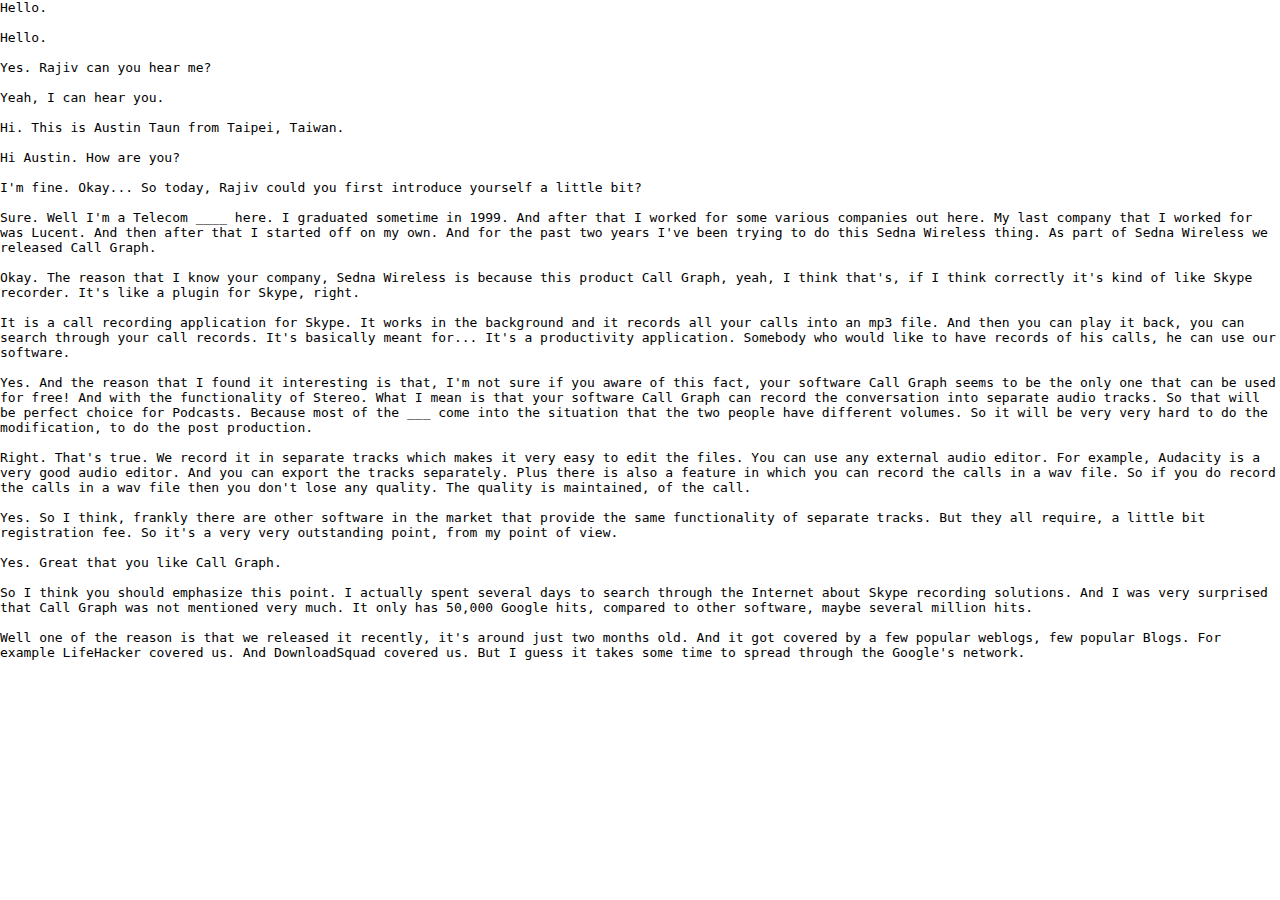
<file: 10 JS project for practice/cricket stump ball game/Transcription Practice Files_files/raw.html>
<!-- saved from url=(0035)https://scribie.com/samples/raw.txt -->
<html><head><meta http-equiv="Content-Type" content="text/html; charset=UTF-8"><meta name="color-scheme" content="light dark"></head><body marginwidth="0" marginheight="0"><pre style="word-wrap: break-word; white-space: pre-wrap;">Hello.

Hello.

Yes. Rajiv can you hear me?

Yeah, I can hear you.

Hi. This is Austin Taun from Taipei, Taiwan.

Hi Austin. How are you?

I'm fine. Okay... So today, Rajiv could you first introduce yourself a little bit?

Sure. Well I'm a Telecom ____ here. I graduated sometime in 1999. And after that I worked for some various companies out here. My last company that I worked for was Lucent. And then after that I started off on my own. And for the past two years I've been trying to do this Sedna Wireless thing. As part of Sedna Wireless we released Call Graph.

Okay. The reason that I know your company, Sedna Wireless is because this product Call Graph, yeah, I think that's, if I think correctly it's kind of like Skype recorder. It's like a plugin for Skype, right.

It is a call recording application for Skype. It works in the background and it records all your calls into an mp3 file. And then you can play it back, you can search through your call records. It's basically meant for... It's a productivity application. Somebody who would like to have records of his calls, he can use our software.

Yes. And the reason that I found it interesting is that, I'm not sure if you aware of this fact, your software Call Graph seems to be the only one that can be used for free! And with the functionality of Stereo. What I mean is that your software Call Graph can record the conversation into separate audio tracks. So that will be perfect choice for Podcasts. Because most of the ___ come into the situation that the two people have different volumes. So it will be very very hard to do the modification, to do the post production.

Right. That's true. We record it in separate tracks which makes it very easy to edit the files. You can use any external audio editor. For example, Audacity is a very good audio editor. And you can export the tracks separately. Plus there is also a feature in which you can record the calls in a wav file. So if you do record the calls in a wav file then you don't lose any quality. The quality is maintained, of the call.

Yes. So I think, frankly there are other software in the market that provide the same functionality of separate tracks. But they all require, a little bit registration fee. So it's a very very outstanding point, from my point of view.

Yes. Great that you like Call Graph.

So I think you should emphasize this point. I actually spent several days to search through the Internet about Skype recording solutions. And I was very surprised that Call Graph was not mentioned very much. It only has 50,000 Google hits, compared to other software, maybe several million hits.

Well one of the reason is that we released it recently, it's around just two months old. And it got covered by a few popular weblogs, few popular Blogs. For example LifeHacker covered us. And DownloadSquad covered us. But I guess it takes some time to spread through the Google's network.
</pre></body></html>
</file>
<file: 10 JS project for practice/cricket stump ball game/style.css>
@import url('https://fonts.googleapis.com/css2?family=Pacifico&display=swap');

body, html {
    margin: 0;
    padding: 0;
    overflow: hidden;
    width: 100%;
    height: 100%;
    display: flex;
    justify-content: center;
    align-items: center;
    background-image: url('https://i.imgur.com/VYZc6ki.jpg');
    background-size: cover;
    background-position: center;
    font-family: 'Pacifico', cursive;
}

.container {
    text-align: center;
    background: rgba(255, 255, 255, 0.9);
    padding: 20px;
    border-radius: 20px;
    box-shadow: 0 0 20px rgba(0, 0, 0, 0.2);
    animation: fadeIn 2s ease-in-out;
    max-width: 90%;
    margin: 0 10px;
}

h1 {
    color: #ff6f61;
    animation: bounce 2s infinite;
}

.apology-message {
    color: #333;
    font-size: 1.5em;
    animation: fadeIn 3s ease-in-out;
    margin: 10px 0;
}

button {
    background-color: #ff6f61;
    color: white;
    border: none;
    padding: 10px 20px;
    border-radius: 5px;
    cursor: pointer;
    font-size: 1.2em;
    animation: pulse 1.5s infinite;
}

button:hover {
    background-color: #ff8a73;
}

#message {
    margin-top: 20px;
    font-size: 1.5em;
    color: #ff6f61;
    animation: fadeIn 1s ease-in-out;
}

.hidden {
    display: none;
}

@keyframes fadeIn {
    0% { opacity: 0; }
    100% { opacity: 1; }
}

@keyframes bounce {
    0%, 20%, 50%, 80%, 100% {
        transform: translateY(0);
    }
    40% {
        transform: translateY(-30px);
    }
    60% {
        transform: translateY(-15px);
    }
}
</file>
<file: 10 JS project for practice/catch the heart/Memory Matching Game/style.css>
body, html {
    margin: 0;
    padding: 0;
    width: 100%;
    height: 100%;
    display: flex;
    justify-content: center;
    align-items: center;
    background-color: #f9c6c9;
    font-family: 'Arial', sans-serif;
}

#game {
    text-align: center;
    width: 100%;
    padding: 20px;
}

h1 {
    font-size: 2em;
    color: #333;
    margin-bottom: 20px;
}

#board-container {
    display: grid;
    grid-template-columns: repeat(auto-fill, minmax(200px, 1fr));
    grid-gap: 20px;
    justify-content: center;
    padding: 20px;
    width: 100%;
}

.board {
    display: grid;
    grid-template-columns: repeat(4, 1fr);
    grid-gap: 10px;
    justify-content: center;
    max-width: 800px;
    margin: auto;
}

.card {
    width: 100px;
    height: 100px;
    background-color: #fff;
    border: 2px solid #ddd;
    display: flex;
    justify-content: center;
    align-items: center;
    font-size: 2em;
    cursor: pointer;
    transition: transform 0.3s;
    position: relative;
}

.card i {
    font-size: 1.5em;
}

.card.flipped, .card.matched {
    background-color: #f9c6c9;
    transform: rotateY(180deg);
}

@media (max-width: 768px) {
    .board {
        grid-template-columns: repeat(3, 1fr);
    }
}

@media (max-width: 480px) {
    .board {
        grid-template-columns: repeat(2, 1fr);
    }
}
</file>
<file: 10 JS project for practice/1.) BMI Calculator/bmi.css>
* {
    margin: 0;
    padding: 0;
    box-sizing: border-box;
    font-family: "Gill Sans", "Gill Sans MT", Calibri, "Trebuchet MS", sans-serif;
  }
  .container {
    display: flex;
    align-items: center;
    justify-content: center;
    height: 100vh;
  }
  
  .form-container {
    height: 330px;
    border: 1px solid #543310;
    padding: 20px 60px;
  }
  
  .heading {
    text-align: center;
    padding: 20px 0px;
    color: #543310;
    font-weight: bold;
  }
  
  .form-container input[type="text"] {
    margin: 10px 0px;
    height: 30px;
    width: 300px;
    padding: 10px;
    border: 1px solid #543310;
  }
  
  .form-container input[type="text"]:focus {
    background-color: #f8f4e1;
    outline: 1px solid #543310;
  }
  
  .form-container input[type="submit"] {
    background-color: #543310;
    color: #f8f4e1;
    width: 300px;
    padding: 10px 0px;
    border: none;
    margin: 10px 0px;
    cursor: pointer;
  }
  
  .form-container input[type="submit"]:hover {
    color: #f8f4e1;
    background-color: #74512d;
    cursor: pointer;
    transition: 1s ease-in-out;
  }
  
  #result {
    font-size: 26px;
    text-align: center;
    margin: 10px 0px;
    color: #74512d;
  }
</file>
<file: 10 JS project for practice/4.) EMI Calculator/emi.css>
* {
    margin: 0;
    padding: 0;
    box-sizing: border-box;
    font-family: "Gill Sans", "Gill Sans MT", Calibri, "Trebuchet MS", sans-serif;
  }
  .container {
    display: flex;
    align-items: center;
    justify-content: center;
    height: 100vh;
  }
  
  .form-container {
    height: 400px;
    border: 1px solid #543310;
    padding: 20px 60px;
  }
  
  .heading {
    text-align: center;
    padding: 20px 0px;
    color: #543310;
    font-weight: bold;
  }
  
  .form-container input[type="text"] {
    margin: 10px 0px;
    height: 30px;
    width: 300px;
    padding: 10px;
    border: 1px solid #543310;
  }
  
  .form-container input[type="text"]:focus {
    background-color: #f8f4e1;
    outline: 1px solid #543310;
  }
  
  .form-container input[type="submit"] {
    background-color: #543310;
    color: #f8f4e1;
    width: 300px;
    padding: 10px 0px;
    border: none;
    margin: 10px 0px;
    cursor: pointer;
  }
  
  .form-container input[type="submit"]:hover {
    color: #f8f4e1;
    background-color: #74512d;
    cursor: pointer;
    transition: 1s ease-in-out;
  }
  
  #result {
    font-size: 26px;
    text-align: center;
    margin: 10px 0px;
    color: #74512d;
  }
</file>
<file: 10 JS project for practice/5.) Calculator App/calculator.css>
* {
    padding: 0;
    margin: 0;
    box-sizing: border-box;
    font-family: "Gill Sans", "Gill Sans MT", Calibri, "Trebuchet MS", sans-serif;
  }
  
  .container {
    display: flex;
    flex-direction: column;
    align-items: center;
    justify-content: center;
    height: 100vh;
    background-color: #f8f4e1;
  }
  
  #cal-form {
    border: 1px solid #151515;
    padding: 10px;
    height: 400px;
    width: 500px;
    background-color: #ffffff;
    text-align: center;
    border-radius: 5px;
  }
  
  .display input {
    width: 400px;
    height: 50px;
    border: 1px solid #151515;
    padding: 0px 10px;
    margin: 16px 0px;
    font-size: 16px;
    border-radius: 5px;
    cursor: not-allowed;
    background-color: #fef5f5;
  }
  
  .display input:focus {
    outline: none;
  }
  
  .button-group input[type="button"] {
    width: 70px;
    height: 57px;
    margin: 10px;
    border-radius: 5px;
    cursor: pointer;
    font-size: 16px;
  }
  
  .plus {
    background-color: orange;
    color: white;
  }
  
  .minus {
    background-color: red;
    color: white;
  }
  
  .equal {
    background-color: #151515;
    color: white;
  }
</file>
